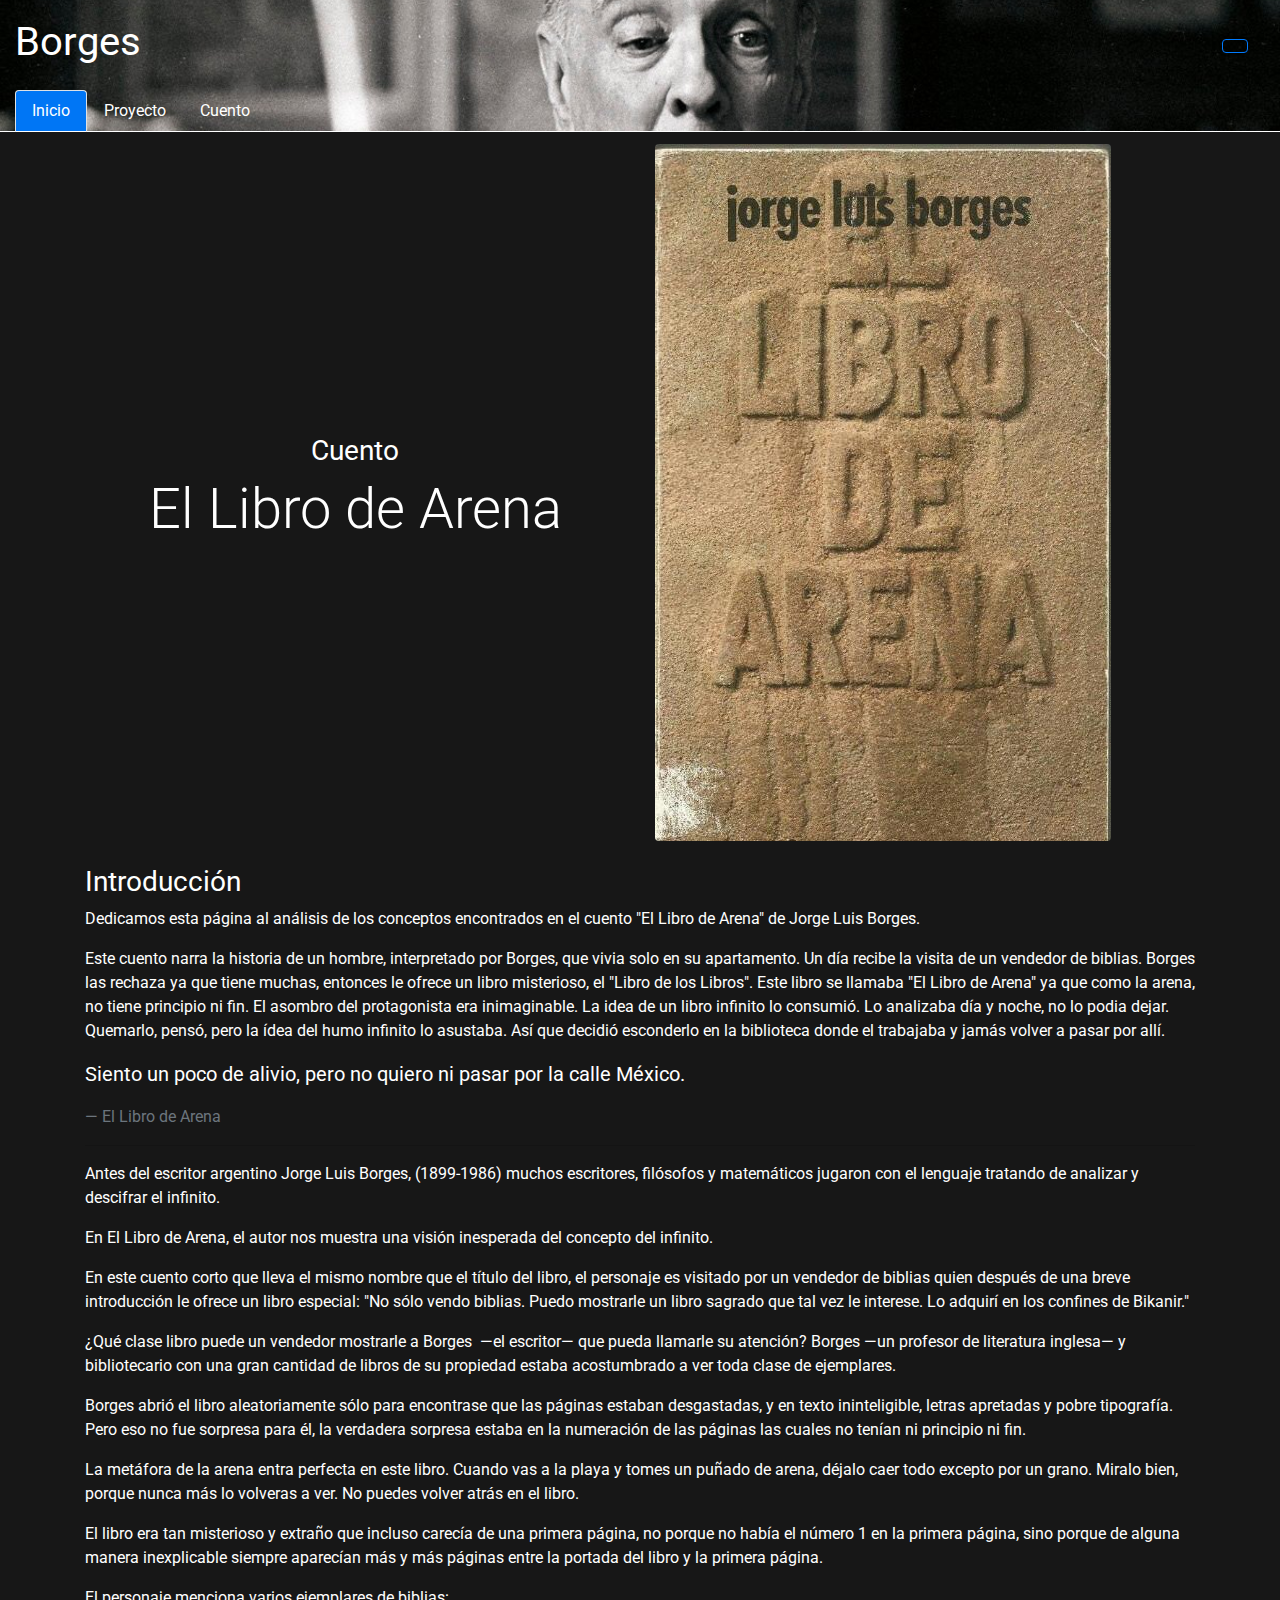
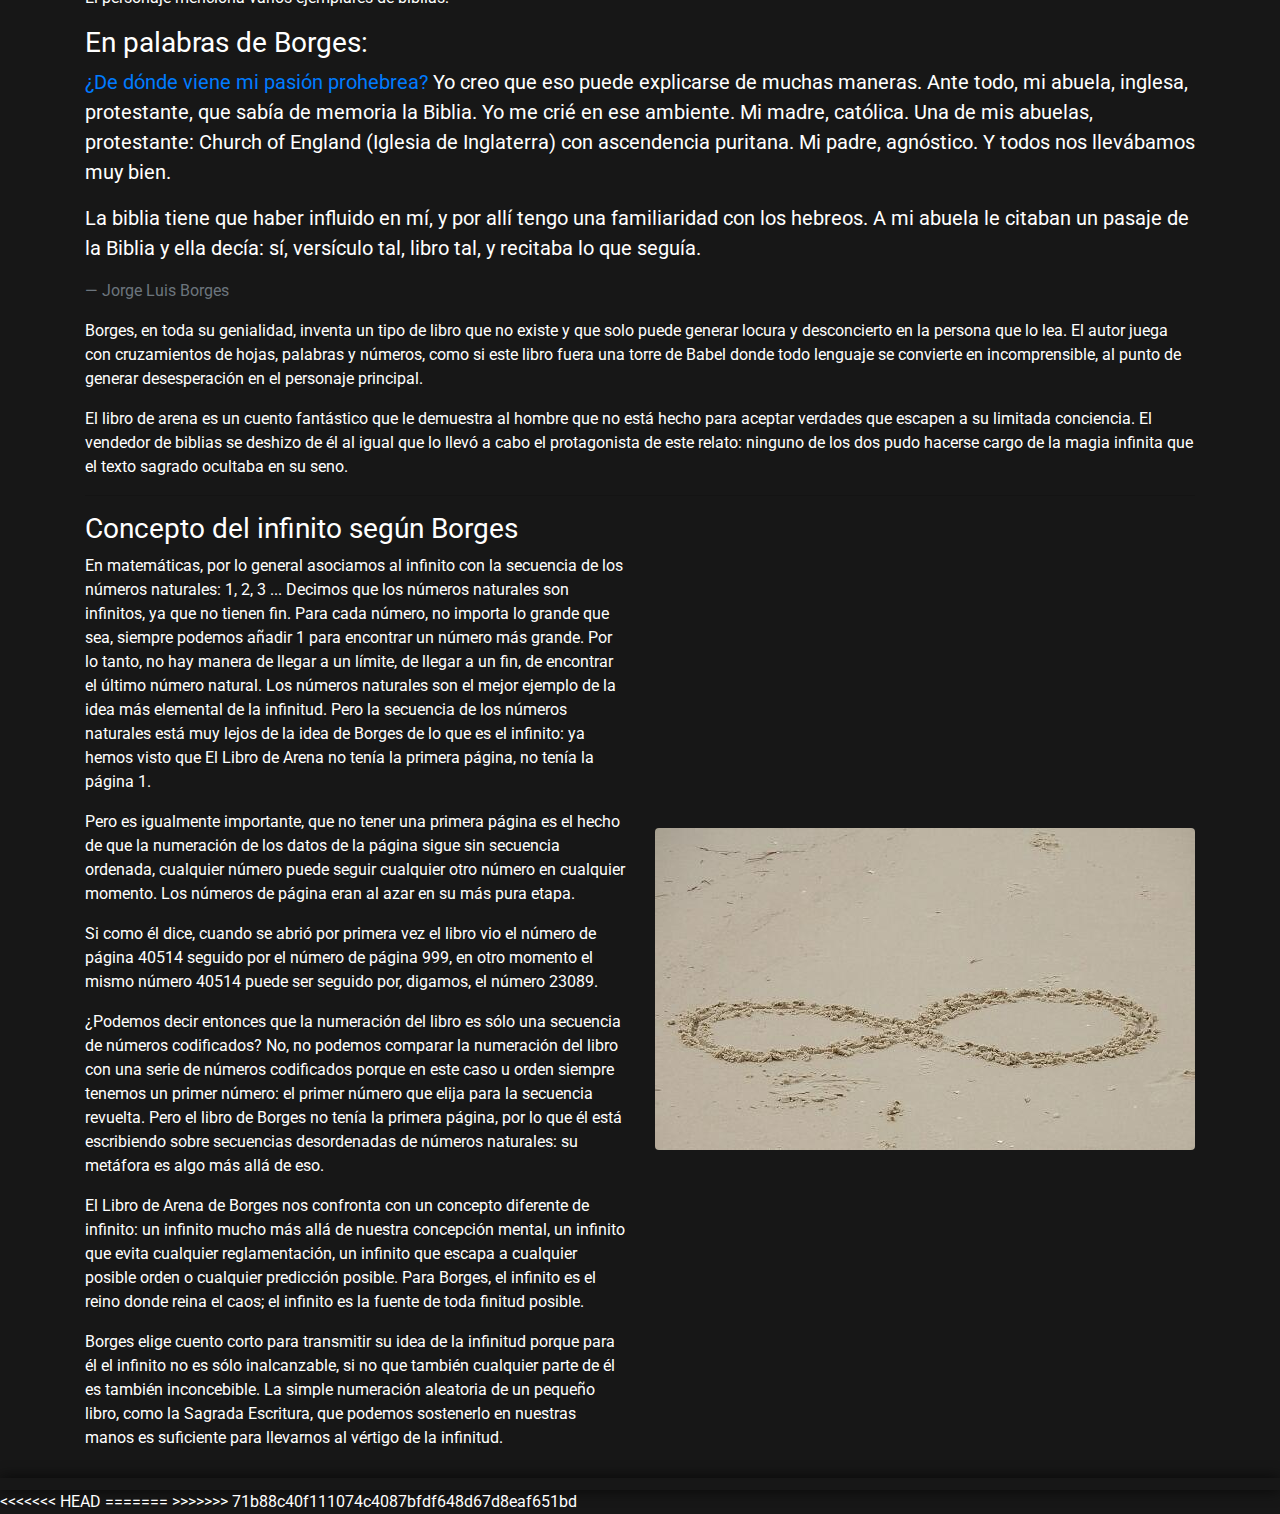
<file: index.html>
<!DOCTYPE html>
<html lang="en">

<head>
    <meta charset="UTF-8">
    <meta name="viewport" content="width=device-width, initial-scale=1.0">
    <meta http-equiv="X-UA-Compatible" content="ie=edge">
    <meta name="description" content="Fermin Cirella website" />
    <meta property="og:title" content="Borges - Literatura" />
    <meta property="og:description" content="Fermin Cirella website" />
    <meta property="og:image" content="https://fermin.ga/literatura/logo.jpg" />
    <link rel="shortcut icon" href="../favicon.ico" type="image/x-icon" />
    <link rel="stylesheet" href="https://stackpath.bootstrapcdn.com/bootstrap/4.1.1/css/bootstrap.min.css">
    <link href="https://fonts.googleapis.com/css?family=Roboto:300,400" rel="stylesheet">
    <link href="style.css?v=1.2" rel="stylesheet">
    <title>Borges - Literatura</title>
    <style>
        .dark {
            background: #171717;
            color: white;
        }

        .light {
            background: white;
            color: #171717;
        }
    </style>
</head>

<body class="content dark">
    <style>
    </style>
    <header class="container-fluid borges">
        <div class="d-flex">
            <div>
                <h1>Borges</h1>
            </div>
            <!--
            <div class="ml-auto row">
                <button type="button" onclick="mode()" class="btn btn-dark btn-sm">OSCURO</button>
            </div>-->

            <div class="ml-auto row">
                <a class="btn" href="#disqus_thread"></a>
            </div>
        </div>
        <div id="navbar">
            <ul class="nav nav-tabs" id="myTab" role="tablist">
                <li class="nav-item">
                    <a class="nav-link active" id="home-tab" data-toggle="tab" href="#home" role="tab" aria-controls="home" aria-selected="true">Inicio</a>
                </li>
                <li class="nav-item">
                    <a class="nav-link" id="profile-tab" data-toggle="tab" href="#profile" role="tab" aria-controls="profile" aria-selected="false">Proyecto</a>
                </li>
                <li class="nav-item">
                    <a class="nav-link" id="contact-tab" data-toggle="tab" href="#contact" role="tab" aria-controls="contact" aria-selected="false">Cuento</a>
                </li>
            </ul>
        </div>

    </header>

    <div class="tab-content" id="myTabContent">
        <div class="tab-pane fade show active" id="home" role="tabpanel" aria-labelledby="home-tab">
            <div class="content dark">
                <div class="container dark">
                    <div class="row">
                        <div class="col-sm">
                            <h3 style="text-align: center">Cuento
                                <br>
                            </h3>
                            <h2 style="text-align: center" class="display-4">El Libro de Arena
                                <br>
                            </h2>
                        </div>
                        <div class="col-sm">
                            <img src="1.jpeg" class="img-fluid rounded">
                        </div>
                    </div>
                    <article>
                        <br>
                        <h3>Introducción</h3>
                        <p>Dedicamos esta página al análisis de los conceptos encontrados en el cuento "El Libro de Arena" de
                            Jorge Luis Borges.</p>
                        <p>Este cuento narra la historia de un hombre, interpretado por Borges, que vivia solo en su apartamento.
                            Un día recibe la visita de un vendedor de biblias. Borges las rechaza ya que tiene muchas, entonces
                            le ofrece un libro misterioso, el "Libro de los Libros". Este libro se llamaba "El Libro de Arena"
                            ya que como la arena, no tiene principio ni fin. El asombro del protagonista era inimaginable.
                            La idea de un libro infinito lo consumió. Lo analizaba día y noche, no lo podia dejar. Quemarlo,
                            pensó, pero la ídea del humo infinito lo asustaba. Así que decidió esconderlo en la biblioteca
                            donde el trabajaba y jamás volver a pasar por allí.
                        </p>
                        <blockquote class="blockquote">
                            <p>Siento un poco de alivio, pero no quiero ni pasar por la calle México.</p>
                            <footer class="blockquote-footer">El Libro de Arena</footer>
                        </blockquote>


                    </article>
                    <hr class="dark">
                    <article>
                        <p>Antes del escritor argentino Jorge Luis Borges, (1899-1986) muchos escritores, filósofos y matemáticos
                            jugaron con el lenguaje tratando de analizar y descifrar el infinito.</p>
                        <p>En El Libro de Arena, el autor nos muestra una visión inesperada del concepto del infinito.</p>
                        <p>En este cuento corto que lleva el mismo nombre que el título del libro, el personaje es visitado
                            por un vendedor de biblias quien después de una breve introducción le ofrece un libro especial:
                            "No sólo vendo biblias. Puedo mostrarle un libro sagrado que tal vez le interese. Lo adquirí
                            en los confines de Bikanir."
                        </p>
                        <p>¿Qué clase libro puede un vendedor mostrarle a Borges  —el escritor— que pueda llamarle su atención?
                            Borges —un profesor de literatura inglesa— y bibliotecario con una gran cantidad de libros de
                            su propiedad estaba acostumbrado a ver toda clase de ejemplares.</p>
                        <p>Borges abrió el libro aleatoriamente sólo para encontrase que las páginas estaban desgastadas, y
                            en texto ininteligible, letras apretadas y pobre tipografía. Pero eso no fue sorpresa para él,
                            la verdadera sorpresa estaba en la numeración de las páginas las cuales no tenían ni principio
                            ni fin.</p>
                        <p>La metáfora de la arena entra perfecta en este libro. Cuando vas a la playa y tomes un puñado de
                            arena, déjalo caer todo excepto por un grano. Miralo bien, porque nunca más lo volveras a ver.
                            No puedes volver atrás en el libro.</p>
                        <p>El libro era tan misterioso y extraño que incluso carecía de una primera página, no porque no había
                            el número 1 en la primera página, sino porque de alguna manera inexplicable siempre aparecían
                            más y más páginas entre la portada del libro y la primera página.</p>
                        <p>El personaje menciona varios ejemplares de biblias:</p>
                        <h3>En palabras de Borges:</h3>
                        <blockquote class="blockquote">
                            <p style="text-align: left">
                                <a href="#/" role="button" class="popovers" data-toggle="popover" title="" data-content="<a href='http1://www.lanueva.com/nota/2004-6-26-9-0-0-borges-la-biblia-y-los-militares' target='_blank' title='Diario La Nueva'>Diario La Nueva</a>"
                                    data-original-title="Fuente">¿De dónde viene mi pasión prohebrea?</a>
                                Yo creo que eso puede explicarse de muchas maneras. Ante todo, mi abuela, inglesa, protestante, que sabía de memoria la Biblia.
                                Yo me crié en ese ambiente. Mi madre, católica. Una de mis abuelas, protestante: Church of
                                England (Iglesia de Inglaterra) con ascendencia puritana. Mi padre, agnóstico. Y todos nos
                                llevábamos muy bien.
                            </p>
                            <p>La biblia tiene que haber influido en mí, y por allí tengo una familiaridad con los hebreos.
                                A mi abuela le citaban un pasaje de la Biblia y ella decía: sí, versículo tal, libro tal,
                                y recitaba lo que seguía.</p>
                            <footer class="blockquote-footer">Jorge Luis Borges</footer>
                        </blockquote>
                        <p>Borges, en toda su genialidad, inventa un tipo de libro que no existe y que solo puede generar locura
                            y desconcierto en la persona que lo lea. El autor juega con cruzamientos de hojas, palabras y
                            números, como si este libro fuera una torre de Babel donde todo lenguaje se convierte en incomprensible,
                            al punto de generar desesperación en el personaje principal.</p>
                        <p>El libro de arena es un cuento fantástico que le demuestra al hombre que no está hecho para aceptar
                            verdades que escapen a su limitada conciencia. El vendedor de biblias se deshizo de él al igual
                            que lo llevó a cabo el protagonista de este relato: ninguno de los dos pudo hacerse cargo de
                            la magia infinita que el texto sagrado ocultaba en su seno.</p>
                    </article>
                    <hr class="dark">
                    <article>
                        <div class="row">
                            <div class="col-sm">
                                <h3 style="text-align: left;">Concepto del infinito según Borges</h3>
                                <p>En matemáticas, por lo general asociamos al infinito con la secuencia de los números naturales:
                                    1, 2, 3 ... Decimos que los números naturales son infinitos, ya que no tienen fin. Para
                                    cada número, no importa lo grande que sea, siempre podemos añadir 1 para encontrar un
                                    número más grande. Por lo tanto, no hay manera de llegar a un límite, de llegar a un
                                    fin, de encontrar el último número natural. Los números naturales son el mejor ejemplo
                                    de la idea más elemental de la infinitud. Pero la secuencia de los números naturales
                                    está muy lejos de la idea de Borges de lo que es el infinito: ya hemos visto que El Libro
                                    de Arena no tenía la primera página, no tenía la página 1.
                                </p>
                                <p> Pero es igualmente importante, que no tener una primera página es el hecho de que la numeración
                                    de los datos de la página sigue sin secuencia ordenada, cualquier número puede seguir
                                    cualquier otro número en cualquier momento. Los números de página eran al azar en su
                                    más pura etapa.</p>
                                <p>Si como él dice, cuando se abrió por primera vez el libro vio el número de página 40514 seguido
                                    por el número de página 999, en otro momento el mismo número 40514 puede ser seguido
                                    por, digamos, el número 23089.</p>
                                <p>¿Podemos decir entonces que la numeración del libro es sólo una secuencia de números codificados?
                                    No, no podemos comparar la numeración del libro con una serie de números codificados
                                    porque en este caso u orden siempre tenemos un primer número: el primer número que elija
                                    para la secuencia revuelta. Pero el libro de Borges no tenía la primera página, por lo
                                    que él está escribiendo sobre secuencias desordenadas de números naturales: su metáfora
                                    es algo más allá de eso. </p>
                                <p>El Libro de Arena de Borges nos confronta con un concepto diferente de infinito: un infinito
                                    mucho más allá de nuestra concepción mental, un infinito que evita cualquier reglamentación,
                                    un infinito que escapa a cualquier posible orden o cualquier predicción posible. Para
                                    Borges, el infinito es el reino donde reina el caos; el infinito es la fuente de toda
                                    finitud posible.
                                </p>
                                <p>Borges elige cuento corto para transmitir su idea de la infinitud porque para él el infinito
                                    no es sólo inalcanzable, si no que también cualquier parte de él es también inconcebible.
                                    La simple numeración aleatoria de un pequeño libro, como la Sagrada Escritura, que podemos
                                    sostenerlo en nuestras manos es suficiente para llevarnos al vértigo de la infinitud.</p>
                            </div>
                            <div class="col-sm">
                                <center>
                                    <img src="2.jpeg" class="img-fluid rounded">
                                </center>
                            </div>
                        </div>
                    </article>
                    <!--http://menteocupada.com/articulo-el-curioso-infinito-de-jorge_luis-borges.htm-->
                    <article class="dark">
                        <h3></h3>
                    </article>
                </div>
            </div>
        </div>
        <div class="tab-pane fade" id="profile" role="tabpanel" aria-labelledby="profile-tab">
            <div class="container content">
                <h3>Proyecto: cambiar algo</h3>
                <ul>
                    <h4>Planificación</h4>
                    <li>
                        <b>¿Qué hacer?</b>: Un proyecto donde analicemos el cuento</li>
                    <li>
                        <b>¿Para qué?</b>: Para promover las ideas de Borges y sus pensamientos</li>
                    <li>
                        <b>¿A quiénes?</b>: A personas interesadas a leer</li>
                    <li>
                        <b>¿Con quién?</b>: -</li>
                    <li>
                        <b>¿Dónde?</b>: En nuestra página web</li>
                    <li>
                        <b>¿Cuándo?</b>: -</li>
                    <li>
                        <b>¿Cómo?</b>: Investigación realizada y plasmada en nuestra web</li>
                    <li>
                        <b>Evaluación</b>
                    </li>
                </ul>
                <ul>
                    <h4>Presentación</h4>
                    <li>
                        <b>Diagnóstico, ¿qué hacer?, analizar la realidad</b>
                        <br>Existe una distancia entre el autor y el lector. Queremos acortar esa distancia aportando distintas
                        interpretaciones de este cuento.
                        <br>Actualmente, el método de escritura de Borges les resulta poco interesante y complejo para las mentes
                        jóvenes. Queremos cambiar esto demostrando que es lo que esconde esa mágica escritura de este autor,
                        y asi no se tenga una sola mirada de este tipo de historias que pueden resultar aburridas.
                    </li>
                    <li>
                        <b>Fundamentos, ¿por qué?</b>
                        <br>Lo hacemos para compartir con las personas las ideas que Borges recitó en el cuento sobre el infinito.</li>
                    <li>
                        <b>Objetivos, metas:</b>
                        <br>Lograr que las ideas de alegoría y los símbolos puedan encontrarse en los cuentos que los presenten.</li>
                    <li>
                        <b>Metodología, ¿cómo?:</b>
                        <br> Lo realizamos en una página web donde plasmamos la Investigación</li>
                    <li>
                        <b>Recursos humanos y materiales, ¿con/a quiénes?:</b>
                        <br>Este proyecto fue realizado por los alumnos de 6° año de la escuela de enseñanza secundaria agrotécnica
                        (EESA) N°4756 de Vedia, Buenos Aires:
                        <br>
                        <b>Fermín Cirella, Enzo Coria, Valentin Tognoli y Juan Manuel Laugero.</b>
                        <br>Utilizamos el internet como medio para comunicar nuestro proyecto realizado por nosotros y con Investigación
                        de distitntas fuentes.
                    </li>
                    <li>
                        <b>Evaluación, estadísticas</b>
                        <br>
                        <small>Comentarios y contador de visitas</small>
                    </li>
                </ul>
            </div>
        </div>
        <div class="tab-pane fade" id="contact" role="tabpanel" aria-labelledby="contact-tab">
            <div class="content">
                <div class="container">
                    <div class="embed-responsive embed-responsive-16by9">
                        <iframe class="embed-responsive-item" width="560" height="315" src="https://www.youtube.com/embed/9nwYVgqAMDw?rel=0" frameborder="0"
                            allow="autoplay; encrypted-media" allowfullscreen></iframe>
                    </div>
                    <br>
                    <p>Jorge Luis Borges ...thy rope of sands... George Herbert (1593-1623)</p>

                    <p>La l&iacute;nea consta de un n&uacute;mero infinito de puntos; el plano, de un n&uacute;mero infinito
                        de l&iacute;neas; el volumen, de un n&uacute;mero infinito de planos; el hipervolumen, de un n&uacute;mero
                        infinito de vol&uacute;menes... No, decididamente no es &eacute;ste, more geom&eacute;trico, el mejor
                        modo de iniciar mi relato. Afirmar que es ver&iacute;dico es ahora una convenci&oacute;n de todo
                        relato fant&aacute;stico; el m&iacute;o, sin embargo, es ver&iacute;dico.</p>

                    <p>Yo vivo solo, en un cuarto piso de la calle Belgrano. Har&aacute; unos meses, al atardecer, o&iacute;
                        un golpe en la puerta. Abr&iacute; y entr&oacute; un desconocido. Era un hombre alto, de rasgos desdibujados.
                        Acaso mi miop&iacute;a los vio as&iacute;. Todo su aspecto era de pobreza decente. Estaba de gris
                        y tra&iacute;a una valija gris en la mano. En seguida sent&iacute; que era extranjero. Al principio
                        lo cre&iacute; viejo; luego advert&iacute; que me hab&iacute;a enga&ntilde;ado su escaso pelo rubio,
                        casi blanco, a la manera escandinava. En el curso de nuestra conversaci&oacute;n, que no durar&iacute;a
                        una hora, supe que proced&iacute;a de las Orcadas.
                    </p>

                    <p>Le se&ntilde;al&eacute; una silla. El hombre tard&oacute; un rato en hablar. Exhalaba melancol&iacute;a,
                        como yo ahora.</p>

                    <p>- Vendo biblias - me dijo.</p>

                    <p>No sin pedanter&iacute;a le contest&eacute;:</p>

                    <p>- En esta casa hay algunas biblias inglesas, incluso la primera, la de John Wiclif. Tengo asimismo la
                        de Cipriano de Valera, la de Lutero, que literariamente es la peor, y un ejemplar latino de la Vulgata.
                        Como usted ve, no son precisamente biblias lo que me falta.</p>

                    <p>Al cabo de un silencio me contest&oacute;:</p>

                    <p>- No s&oacute;lo vendo biblias. Puedo mostrarle un libro sagrado que tal vez le interese. Lo adquir&iacute;
                        en los confines de Bikanir.</p>

                    <p>Abri&oacute; la valija y lo dej&oacute; sobre la mesa. Era un volumen en octavo, encuadernado en tela.
                        Sin duda hab&iacute;a pasado por muchas manos. Lo examin&eacute;; su inusitado peso me sorprendi&oacute;.
                        En el lomo dec&iacute;a Holy Writ y abajo Bombay.</p>

                    <p>- Ser&aacute; del siglo diecinueve - observ&eacute;.</p>

                    <p>- No s&eacute;. No lo he sabido nunca - fue la respuesta.</p>

                    <p>Lo abr&iacute; al azar. Los caracteres me eran extra&ntilde;os. Las p&aacute;ginas, que me parecieron
                        gastadas y de pobre tipograf&iacute;a, estaban impresas a dos columnas a la manera de una biblia.
                        El texto era apretado y estaba ordenado en vers&iacute;culos. En el &aacute;ngulo superior de las
                        p&aacute;ginas hab&iacute;a cifras ar&aacute;bigas. Me llam&oacute; la atenci&oacute;n que la p&aacute;gina
                        par llevara el n&uacute;mero (digamos) 40.514 y la impar, la siguiente, 999. La volv&iacute;; el
                        dorso estaba numerado con ocho cifras. Llevaba una peque&ntilde;a ilustraci&oacute;n, como es de
                        uso en los diccionarios: un ancla dibujada a la pluma, como por la torpe mano de un ni&ntilde;o.</p>

                    <p>Fue entonces que el desconocido me dijo:</p>

                    <p>- M&iacute;rela bien. Ya no la ver&aacute; nunca m&aacute;s.</p>

                    <p>Hab&iacute;a una amenaza en la afirmaci&oacute;n, pero no en la voz.</p>

                    <p>Me fij&eacute; en el lugar y cerr&eacute; el volumen. Inmediatamente lo abr&iacute;. En vano busqu&eacute;
                        la figura del ancla, hoja tras hoja. Para ocultar mi desconcierto, le dije:</p>

                    <p>- Se trata de una versi&oacute;n de la Escritura en alguna lengua indost&aacute;nica, &iquest;no es verdad?</p>

                    <p>- No - me replic&oacute;.</p>

                    <p>Luego baj&oacute; la voz como para confiarme un secreto:</p>

                    <p>- Lo adquir&iacute; en un pueblo de la llanura, a cambio de una rupias y de la Biblia. Su poseedor no
                        sab&iacute;a leer. Sospecho que en el Libro de los Libros vio un amuleto. Era de la casta m&aacute;s
                        baja; la gente no pod&iacute;a pisar su sombra, sin contaminaci&oacute;n. Me dijo que su libro se
                        llamaba el Libro de Arena, porque ni el libro ni la arena tienen ni principio ni fin.</p>

                    <p>Me pidi&oacute; que buscara la primera hoja.</p>

                    <p>Apoy&eacute; la mano izquierda sobre la portada y abr&iacute; con el dedo pulgar casi pegado al &iacute;ndice.
                        Todo fue in&uacute;til: siempre se interpon&iacute;an varias hojas entre la portada y la mano. Era
                        como si brotaran del libro.</p>

                    <p>- Ahora busque el final.</p>

                    <p>Tambi&eacute;n fracas&eacute;; apenas logr&eacute; balbucear con una voz que no era la m&iacute;a:</p>

                    <p>- Esto no puede ser.</p>

                    <p>Siempre en voz baja el vendedor de biblias me dijo:</p>

                    <p>- No puede ser, pero es. El n&uacute;mero de p&aacute;ginas de este libro es exactamente infinito. Ninguna
                        es la primera; ninguna la &uacute;ltima. No s&eacute; por qu&eacute; est&aacute;n numeradas de ese
                        modo arbitrario. Acaso para dar a entender que los t&eacute;rminos de una serie infinita admiten
                        cualquier n&uacute;mero.</p>

                    <p>Despu&eacute;s, como si pensara en voz alta:</p>

                    <p>- Si el espacio es infinito estamos en cualquier punto del espacio. Si el tiempo es infinito estamos
                        en cualquier punto del tiempo.</p>

                    <p>Sus consideraciones me irritaron. Le pregunt&eacute;:</p>

                    <p>- &iquest;Usted es religioso, sin duda?</p>

                    <p>- S&iacute;, soy presbiteriano. Mi conciencia est&aacute; clara. Estoy seguro de no haber estafado al
                        nativo cuando le di la Palabra del Se&ntilde;or a trueque de su libro diab&oacute;lico.</p>

                    <p>Le asegur&eacute; que nada ten&iacute;a que reprocharse, y le pregunt&eacute; si estaba de paso por estas
                        tierras. Me respondi&oacute; que dentro de unos d&iacute;as pensaba regresar a su patria. Fue entonces
                        cuando supe que era escoc&eacute;s, de las islas Orcadas. Le dije que a Escocia yo la quer&iacute;a
                        personalmente por el amor de Stevenson y de Hume.</p>

                    <p>- Y de Robbie Burns - corrigi&oacute;.</p>

                    <p>Mientras habl&aacute;bamos yo segu&iacute;a explorando el libro infinito. Con falsa indiferencia le pregunt&eacute;:</p>

                    <p>- &iquest;Usted se propone ofrecer este curioso esp&eacute;cimen al Museo Brit&aacute;nico?</p>

                    <p>- No. Se lo ofrezco a usted - me replic&oacute;, y fij&oacute; una suma elevada.</p>

                    <p>Le respond&iacute;, con toda verdad, que esa suma era inaccesible para m&iacute; y me qued&eacute; pensando.
                        Al cabo de unos pocos minutos hab&iacute;a urdido mi plan.</p>

                    <p>- Le propongo un canje - le dije -. Usted obtuvo este volumen por unas rupias y por la Escritura Sagrada;
                        yo le ofrezco el monto de mi jubilaci&oacute;n, que acabo de cobrar, y la Biblia de Wiclif en letra
                        g&oacute;tica. La hered&eacute; de mis padres.</p>

                    <p>- A black letter Wiclif - murmur&oacute;.</p>

                    <p>Fui a mi dormitorio y le traje el dinero y el libro. Volvi&oacute; las hojas y estudi&oacute; la car&aacute;tula
                        con fervor de bibli&oacute;filo.</p>

                    <p>- Trato hecho - me dijo.</p>

                    <p>Me asombr&oacute; que no regateara. S&oacute;lo despu&eacute;s comprender&iacute;a que hab&iacute;a entrado
                        en mi casa con la decisi&oacute;n de vender el libro. No cont&oacute; los billetes, y los guard&oacute;.</p>

                    <p>Hablamos de la India, de las Orcadas y de los jarls noruegos que las rigieron. Era de noche cuando el
                        hombre se fue. No he vuelto a verlo ni s&eacute; su nombre.</p>

                    <p>Pens&eacute; guardar el Libro de Arena en el hueco que hab&iacute;a dejado el Wiclif, pero opt&eacute;
                        al fin por esconderlo detr&aacute;s de unos vol&uacute;menes descabalados de Las Mil y Una Noches.</p>

                    <p>Me acost&eacute; y no dorm&iacute;. A las tres o cuatro de la ma&ntilde;ana prend&iacute; la luz. Busqu&eacute;
                        el libro imposible, y volv&iacute; las hojas. En una de ellas vi grabada una m&aacute;scara. El &aacute;ngulo
                        llevaba una cifra, ya no s&eacute; cual, elevada a la novena potencia.</p>

                    <p>No mostr&eacute; a nadie mi tesoro. A la dicha de poseerlo se agreg&oacute; el temor de que lo robaran,
                        y despu&eacute;s el recelo de que no fuera verdaderamente infinito. Esas dos inquietudes agravaron
                        mi ya vieja misantrop&iacute;a. Me quedaban unos amigos; dej&eacute; de verlos. Prisionero del Libro,
                        casi no me asomaba a la calle. Examin&eacute; con una lupa el gastado lomo y las tapas, y rechac&eacute;
                        la posibilidad de alg&uacute;n artificio. Comprob&eacute; que las peque&ntilde;as ilustraciones distaban
                        dos mil p&aacute;ginas una de otra. Las fui anotando en una libreta alfab&eacute;tica, que no tard&eacute;
                        en llenar. Nunca se repitieron. De noche, en los escasos intervalos que me conced&iacute;a el insomnio,
                        so&ntilde;aba con el libro.</p>

                    <p>Declinaba el verano, y comprend&iacute; que el libro era monstruoso. De nada me sirvi&oacute; considerar
                        que no menos monstruoso era yo, que lo percib&iacute;a con ojos y lo palpaba con diez dedos con u&ntilde;as.
                        Sent&iacute; que era un objeto de pesadilla, una cosa obscena que infamaba y corromp&iacute;a la
                        realidad.
                    </p>

                    <p>Pens&eacute; en el fuego, pero tem&iacute; que la combusti&oacute;n de un libro infinito fuera parejamente
                        infinita y sofocara de humo al planeta.</p>

                    <p>Record&eacute; haber le&iacute;do que el mejor lugar para ocultar una hoja es un bosque. Antes de jubilarme
                        trabajaba en la Biblioteca Nacional, que guarda novecientos mil libros; s&eacute; que a mano derecha
                        del vest&iacute;bulo una escalera curva se hunde en el s&oacute;tano, donde est&aacute;n los peri&oacute;dicos
                        y los mapas. Aprovech&eacute; un descuido de los empleados para perder el Libro de Arena en uno de
                        los h&uacute;medos anaqueles. Trat&eacute; de no fijarme a qu&eacute; altura ni a qu&eacute; distancia
                        de la puerta.</p>

                    <p>Siento un poco de alivio, pero no quiero ni pasar por la calle M&eacute;xico.</p>
                </div>
            </div>
        </div>
    </div>
    <script src="https://code.jquery.com/jquery-3.3.1.slim.min.js" integrity="sha384-q8i/X+965DzO0rT7abK41JStQIAqVgRVzpbzo5smXKp4YfRvH+8abtTE1Pi6jizo"
        crossorigin="anonymous"></script>
    <script src="https://cdnjs.cloudflare.com/ajax/libs/popper.js/1.14.3/umd/popper.min.js" integrity="sha384-ZMP7rVo3mIykV+2+9J3UJ46jBk0WLaUAdn689aCwoqbBJiSnjAK/l8WvCWPIPm49"
        crossorigin="anonymous"></script>
    <script src="https://stackpath.bootstrapcdn.com/bootstrap/4.1.1/js/bootstrap.min.js" integrity="sha384-smHYKdLADwkXOn1EmN1qk/HfnUcbVRZyYmZ4qpPea6sjB/pTJ0euyQp0Mk8ck+5T"
        crossorigin="anonymous"></script>
    <script>
        $(document).ready(function () {
            $("[data-toggle=popover]")
                .popover({
                    html: true
                })
        });
    </script>
    <script>
        var light = "CLARO";
        var dark = "OSCURO";
        var isDark = false;

        function mode() {
            $(".container").toggleClass("light dark");
            $(".content").toggleClass("light dark");
            $("hr").toggleClass("dark light");
            $(".btn").toggleClass("btn-dark btn-light");
            $("#disqus_thread").toggleClass("light dark");
            isDark = !isDark;
            if (isDark === true) {
                $(".btn").text(light);
            } else if (isDark === false) {
                $(".btn").text(dark);
            }
        }
    </script>

    <script src="//www.powr.io/powr.js?external-type=html"></script>
    <div class="powr-hit-counter" id="4415ea43_1530124996"></div>

    <div id="disqus_wrapper">
        <div id="disqus_thread" class="container dark"></div>
    </div>
    <script>
        /**
         *  RECOMMENDED CONFIGURATION VARIABLES: EDIT AND UNCOMMENT THE SECTION BELOW TO INSERT DYNAMIC VALUES FROM YOUR PLATFORM OR CMS.
         *  LEARN WHY DEFINING THESE VARIABLES IS IMPORTANT: https://disqus.com/admin/universalcode/#configuration-variables*/
        /*
        var disqus_config = function () {
        this.page.url = PAGE_URL;  // Replace PAGE_URL with your page's canonical URL variable
        this.page.identifier = PAGE_IDENTIFIER; // Replace PAGE_IDENTIFIER with your page's unique identifier variable
        };
        */
        (function () { // DON'T EDIT BELOW THIS LINE
            var d = document,
                s = d.createElement('script');
            s.src = 'https://fermin-ga.disqus.com/embed.js';
            s.setAttribute('data-timestamp', +new Date());
            (d.head || d.body).appendChild(s);
        })();
    </script>
    <noscript>Please enable JavaScript to view the
        <a href="https://disqus.com/?ref_noscript">comments powered by Disqus.</a>
    </noscript>
    <script id="dsq-count-scr" src="//fermin-ga.disqus.com/count.js" async></script>
</body>

<<<<<<< HEAD
</html>
=======
</html>
>>>>>>> 71b88c40f111074c4087bfdf648d67d8eaf651bd
</file>
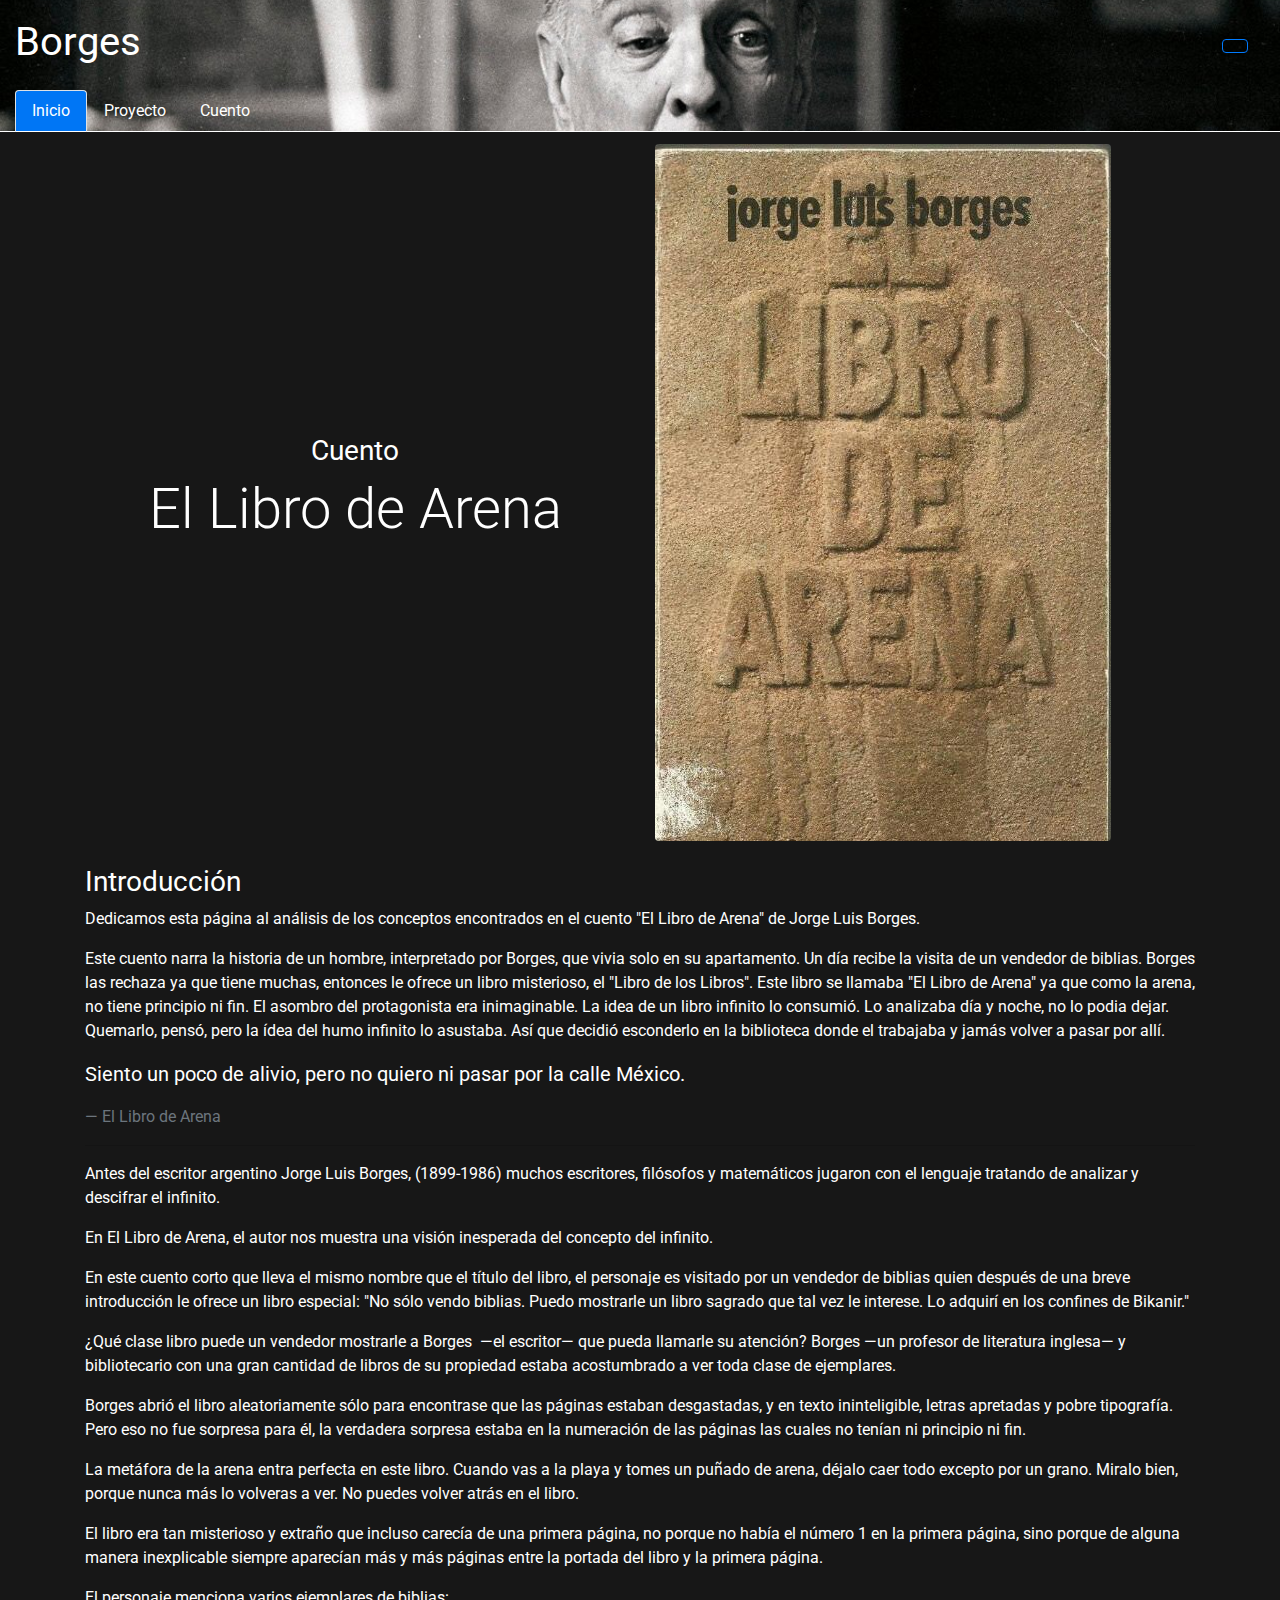
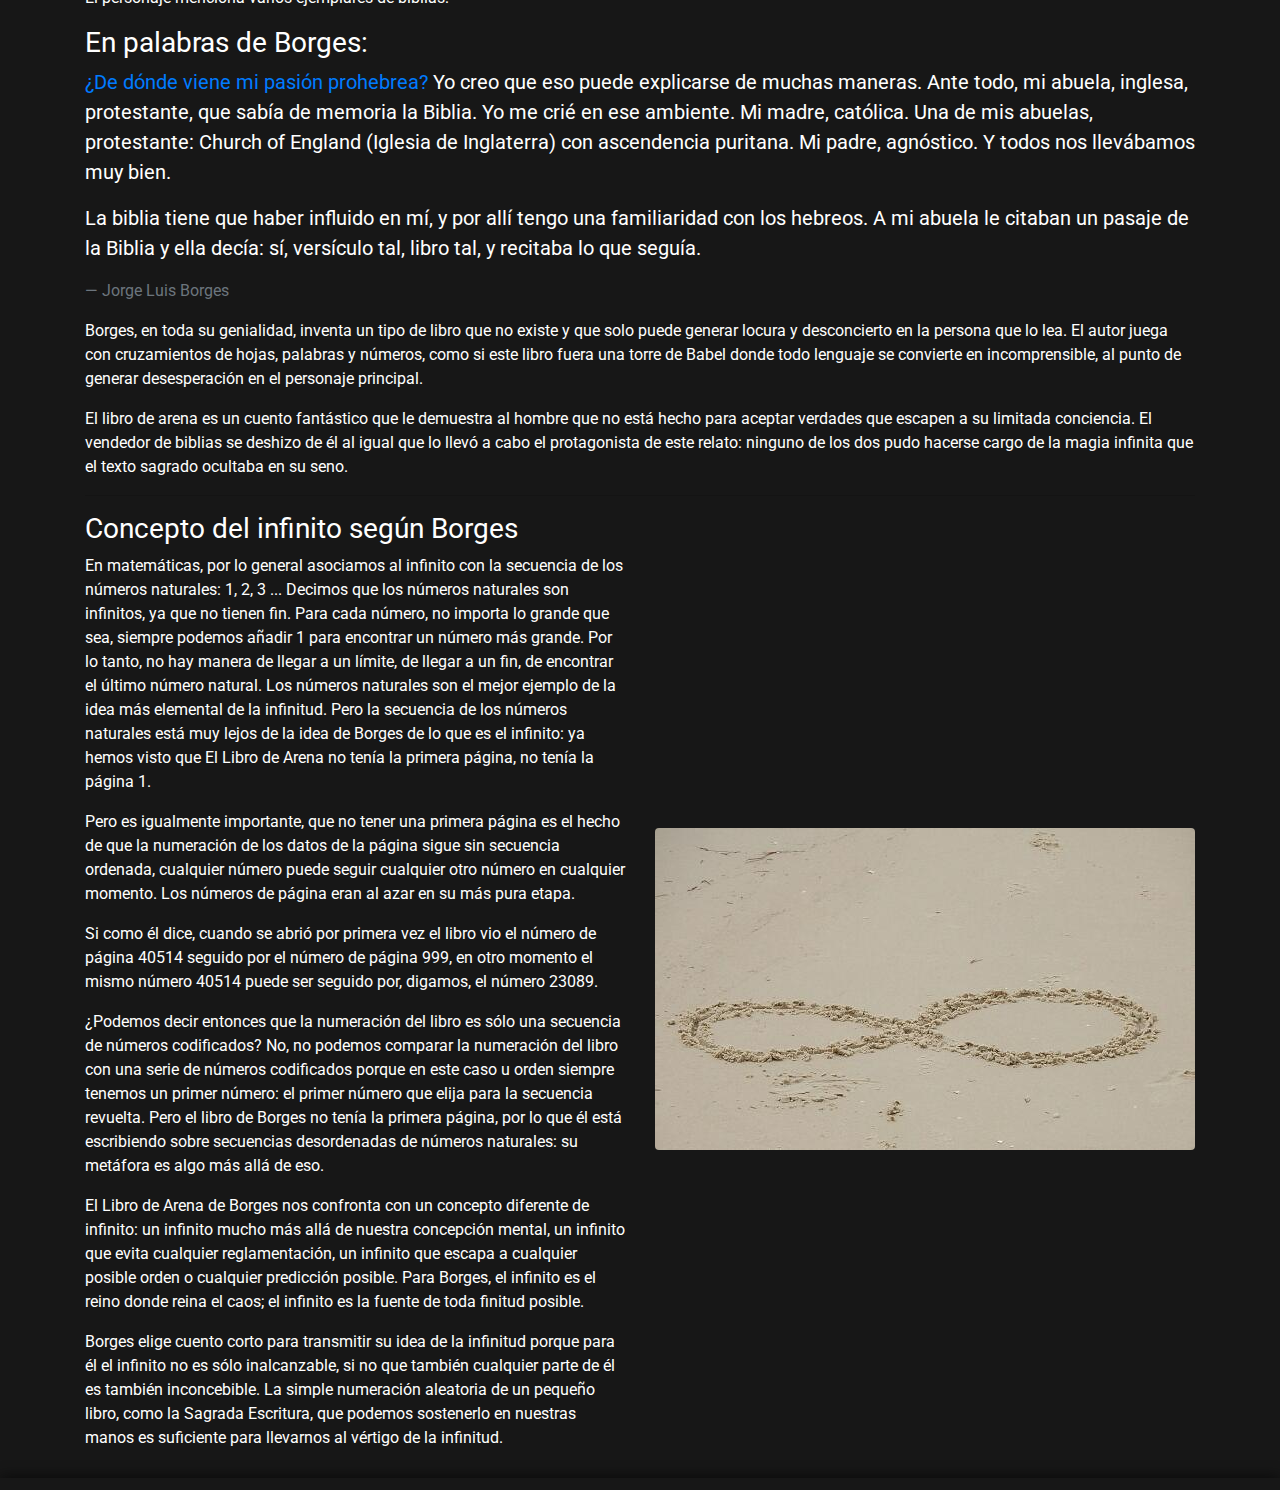
<file: htdocs/literatura/index.html>
<!DOCTYPE html>
<html lang="en">

<head>
    <meta charset="UTF-8">
    <meta name="viewport" content="width=device-width, initial-scale=1.0">
    <meta http-equiv="X-UA-Compatible" content="ie=edge">
    <meta name="description" content="Fermin Cirella website" />
    <meta property="og:title" content="Borges - Literatura" />
    <meta property="og:description" content="Fermin Cirella website" />
    <meta property="og:image" content="https://fermin.ga/literatura/logo.jpg" />
    <link rel="shortcut icon" href="../favicon.ico" type="image/x-icon" />
    <link rel="stylesheet" href="https://stackpath.bootstrapcdn.com/bootstrap/4.1.1/css/bootstrap.min.css">
    <link href="https://fonts.googleapis.com/css?family=Roboto:300,400" rel="stylesheet">
    <link href="style.css?v=1.2" rel="stylesheet">
    <title>Borges - Literatura</title>
    <style>
        .dark {
            background: #171717;
            color: white;
        }

        .light {
            background: white;
            color: #171717;
        }
    </style>
</head>

<body class="content dark">
    <style>
    </style>
    <header class="container-fluid borges">
        <div class="d-flex">
            <div>
                <h1>Borges</h1>
            </div>
            <!--
            <div class="ml-auto row">
                <button type="button" onclick="mode()" class="btn btn-dark btn-sm">OSCURO</button>
            </div>-->

            <div class="ml-auto row">
                <a class="btn" href="#disqus_thread"></a>
            </div>
        </div>
        <div id="navbar">
            <ul class="nav nav-tabs" id="myTab" role="tablist">
                <li class="nav-item">
                    <a class="nav-link active" id="home-tab" data-toggle="tab" href="#home" role="tab" aria-controls="home" aria-selected="true">Inicio</a>
                </li>
                <li class="nav-item">
                    <a class="nav-link" id="profile-tab" data-toggle="tab" href="#profile" role="tab" aria-controls="profile" aria-selected="false">Proyecto</a>
                </li>
                <li class="nav-item">
                    <a class="nav-link" id="contact-tab" data-toggle="tab" href="#contact" role="tab" aria-controls="contact" aria-selected="false">Cuento</a>
                </li>
            </ul>
        </div>

    </header>

    <div class="tab-content" id="myTabContent">
        <div class="tab-pane fade show active" id="home" role="tabpanel" aria-labelledby="home-tab">
            <div class="content dark">
                <div class="container dark">
                    <div class="row">
                        <div class="col-sm">
                            <h3 style="text-align: center">Cuento
                                <br>
                            </h3>
                            <h2 style="text-align: center" class="display-4">El Libro de Arena
                                <br>
                            </h2>
                        </div>
                        <div class="col-sm">
                            <img src="1.jpeg" class="img-fluid rounded">
                        </div>
                    </div>
                    <article>
                        <br>
                        <h3>Introducción</h3>
                        <p>Dedicamos esta página al análisis de los conceptos encontrados en el cuento "El Libro de Arena" de
                            Jorge Luis Borges.</p>
                        <p>Este cuento narra la historia de un hombre, interpretado por Borges, que vivia solo en su apartamento.
                            Un día recibe la visita de un vendedor de biblias. Borges las rechaza ya que tiene muchas, entonces
                            le ofrece un libro misterioso, el "Libro de los Libros". Este libro se llamaba "El Libro de Arena"
                            ya que como la arena, no tiene principio ni fin. El asombro del protagonista era inimaginable.
                            La idea de un libro infinito lo consumió. Lo analizaba día y noche, no lo podia dejar. Quemarlo,
                            pensó, pero la ídea del humo infinito lo asustaba. Así que decidió esconderlo en la biblioteca
                            donde el trabajaba y jamás volver a pasar por allí.
                        </p>
                        <blockquote class="blockquote">
                            <p>Siento un poco de alivio, pero no quiero ni pasar por la calle México.</p>
                            <footer class="blockquote-footer">El Libro de Arena</footer>
                        </blockquote>


                    </article>
                    <hr class="dark">
                    <article>
                        <p>Antes del escritor argentino Jorge Luis Borges, (1899-1986) muchos escritores, filósofos y matemáticos
                            jugaron con el lenguaje tratando de analizar y descifrar el infinito.</p>
                        <p>En El Libro de Arena, el autor nos muestra una visión inesperada del concepto del infinito.</p>
                        <p>En este cuento corto que lleva el mismo nombre que el título del libro, el personaje es visitado
                            por un vendedor de biblias quien después de una breve introducción le ofrece un libro especial:
                            "No sólo vendo biblias. Puedo mostrarle un libro sagrado que tal vez le interese. Lo adquirí
                            en los confines de Bikanir."
                        </p>
                        <p>¿Qué clase libro puede un vendedor mostrarle a Borges  —el escritor— que pueda llamarle su atención?
                            Borges —un profesor de literatura inglesa— y bibliotecario con una gran cantidad de libros de
                            su propiedad estaba acostumbrado a ver toda clase de ejemplares.</p>
                        <p>Borges abrió el libro aleatoriamente sólo para encontrase que las páginas estaban desgastadas, y
                            en texto ininteligible, letras apretadas y pobre tipografía. Pero eso no fue sorpresa para él,
                            la verdadera sorpresa estaba en la numeración de las páginas las cuales no tenían ni principio
                            ni fin.</p>
                        <p>La metáfora de la arena entra perfecta en este libro. Cuando vas a la playa y tomes un puñado de
                            arena, déjalo caer todo excepto por un grano. Miralo bien, porque nunca más lo volveras a ver.
                            No puedes volver atrás en el libro.</p>
                        <p>El libro era tan misterioso y extraño que incluso carecía de una primera página, no porque no había
                            el número 1 en la primera página, sino porque de alguna manera inexplicable siempre aparecían
                            más y más páginas entre la portada del libro y la primera página.</p>
                        <p>El personaje menciona varios ejemplares de biblias:</p>
                        <h3>En palabras de Borges:</h3>
                        <blockquote class="blockquote">
                            <p style="text-align: left">
                                <a href="#/" role="button" class="popovers" data-toggle="popover" title="" data-content="<a href='http1://www.lanueva.com/nota/2004-6-26-9-0-0-borges-la-biblia-y-los-militares' target='_blank' title='Diario La Nueva'>Diario La Nueva</a>"
                                    data-original-title="Fuente">¿De dónde viene mi pasión prohebrea?</a>
                                Yo creo que eso puede explicarse de muchas maneras. Ante todo, mi abuela, inglesa, protestante, que sabía de memoria la Biblia.
                                Yo me crié en ese ambiente. Mi madre, católica. Una de mis abuelas, protestante: Church of
                                England (Iglesia de Inglaterra) con ascendencia puritana. Mi padre, agnóstico. Y todos nos
                                llevábamos muy bien.
                            </p>
                            <p>La biblia tiene que haber influido en mí, y por allí tengo una familiaridad con los hebreos.
                                A mi abuela le citaban un pasaje de la Biblia y ella decía: sí, versículo tal, libro tal,
                                y recitaba lo que seguía.</p>
                            <footer class="blockquote-footer">Jorge Luis Borges</footer>
                        </blockquote>
                        <p>Borges, en toda su genialidad, inventa un tipo de libro que no existe y que solo puede generar locura
                            y desconcierto en la persona que lo lea. El autor juega con cruzamientos de hojas, palabras y
                            números, como si este libro fuera una torre de Babel donde todo lenguaje se convierte en incomprensible,
                            al punto de generar desesperación en el personaje principal.</p>
                        <p>El libro de arena es un cuento fantástico que le demuestra al hombre que no está hecho para aceptar
                            verdades que escapen a su limitada conciencia. El vendedor de biblias se deshizo de él al igual
                            que lo llevó a cabo el protagonista de este relato: ninguno de los dos pudo hacerse cargo de
                            la magia infinita que el texto sagrado ocultaba en su seno.</p>
                    </article>
                    <hr class="dark">
                    <article>
                        <div class="row">
                            <div class="col-sm">
                                <h3 style="text-align: left;">Concepto del infinito según Borges</h3>
                                <p>En matemáticas, por lo general asociamos al infinito con la secuencia de los números naturales:
                                    1, 2, 3 ... Decimos que los números naturales son infinitos, ya que no tienen fin. Para
                                    cada número, no importa lo grande que sea, siempre podemos añadir 1 para encontrar un
                                    número más grande. Por lo tanto, no hay manera de llegar a un límite, de llegar a un
                                    fin, de encontrar el último número natural. Los números naturales son el mejor ejemplo
                                    de la idea más elemental de la infinitud. Pero la secuencia de los números naturales
                                    está muy lejos de la idea de Borges de lo que es el infinito: ya hemos visto que El Libro
                                    de Arena no tenía la primera página, no tenía la página 1.
                                </p>
                                <p> Pero es igualmente importante, que no tener una primera página es el hecho de que la numeración
                                    de los datos de la página sigue sin secuencia ordenada, cualquier número puede seguir
                                    cualquier otro número en cualquier momento. Los números de página eran al azar en su
                                    más pura etapa.</p>
                                <p>Si como él dice, cuando se abrió por primera vez el libro vio el número de página 40514 seguido
                                    por el número de página 999, en otro momento el mismo número 40514 puede ser seguido
                                    por, digamos, el número 23089.</p>
                                <p>¿Podemos decir entonces que la numeración del libro es sólo una secuencia de números codificados?
                                    No, no podemos comparar la numeración del libro con una serie de números codificados
                                    porque en este caso u orden siempre tenemos un primer número: el primer número que elija
                                    para la secuencia revuelta. Pero el libro de Borges no tenía la primera página, por lo
                                    que él está escribiendo sobre secuencias desordenadas de números naturales: su metáfora
                                    es algo más allá de eso. </p>
                                <p>El Libro de Arena de Borges nos confronta con un concepto diferente de infinito: un infinito
                                    mucho más allá de nuestra concepción mental, un infinito que evita cualquier reglamentación,
                                    un infinito que escapa a cualquier posible orden o cualquier predicción posible. Para
                                    Borges, el infinito es el reino donde reina el caos; el infinito es la fuente de toda
                                    finitud posible.
                                </p>
                                <p>Borges elige cuento corto para transmitir su idea de la infinitud porque para él el infinito
                                    no es sólo inalcanzable, si no que también cualquier parte de él es también inconcebible.
                                    La simple numeración aleatoria de un pequeño libro, como la Sagrada Escritura, que podemos
                                    sostenerlo en nuestras manos es suficiente para llevarnos al vértigo de la infinitud.</p>
                            </div>
                            <div class="col-sm">
                                <center>
                                    <img src="2.jpeg" class="img-fluid rounded">
                                </center>
                            </div>
                        </div>
                    </article>
                    <!--http://menteocupada.com/articulo-el-curioso-infinito-de-jorge_luis-borges.htm-->
                    <article class="dark">
                        <h3></h3>
                    </article>
                </div>
            </div>
        </div>
        <div class="tab-pane fade" id="profile" role="tabpanel" aria-labelledby="profile-tab">
            <div class="container content">
                <h3>Proyecto: cambiar algo</h3>
                <ul>
                    <h4>Planificación</h4>
                    <li>
                        <b>¿Qué hacer?</b>: Un proyecto donde analicemos el cuento</li>
                    <li>
                        <b>¿Para qué?</b>: Para promover las ideas de Borges y sus pensamientos</li>
                    <li>
                        <b>¿A quiénes?</b>: A personas interesadas a leer</li>
                    <li>
                        <b>¿Con quién?</b>: -</li>
                    <li>
                        <b>¿Dónde?</b>: En nuestra página web</li>
                    <li>
                        <b>¿Cuándo?</b>: -</li>
                    <li>
                        <b>¿Cómo?</b>: Investigación realizada y plasmada en nuestra web</li>
                    <li>
                        <b>Evaluación</b>
                    </li>
                </ul>
                <ul>
                    <h4>Presentación</h4>
                    <li>
                        <b>Diagnóstico, ¿qué hacer?, analizar la realidad</b>
                        <br>Existe una distancia entre el autor y el lector. Queremos acortar esa distancia aportando distintas
                        interpretaciones de este cuento.
                        <br>Actualmente, el método de escritura de Borges les resulta poco interesante y complejo para las mentes
                        jóvenes. Queremos cambiar esto demostrando que es lo que esconde esa mágica escritura de este autor,
                        y asi no se tenga una sola mirada de este tipo de historias que pueden resultar aburridas.
                    </li>
                    <li>
                        <b>Fundamentos, ¿por qué?</b>
                        <br>Lo hacemos para compartir con las personas las ideas que Borges recitó en el cuento sobre el infinito.</li>
                    <li>
                        <b>Objetivos, metas:</b>
                        <br>Lograr que las ideas de alegoría y los símbolos puedan encontrarse en los cuentos que los presenten.</li>
                    <li>
                        <b>Metodología, ¿cómo?:</b>
                        <br> Lo realizamos en una página web donde plasmamos la Investigación</li>
                    <li>
                        <b>Recursos humanos y materiales, ¿con/a quiénes?:</b>
                        <br>Este proyecto fue realizado por los alumnos de 6° año de la escuela de enseñanza secundaria agrotécnica
                        (EESA) N°4756 de Vedia, Buenos Aires:
                        <br>
                        <b>Fermín Cirella, Enzo Coria, Valentin Tognoli y Juan Manuel Laugero.</b>
                        <br>Utilizamos el internet como medio para comunicar nuestro proyecto realizado por nosotros y con Investigación
                        de distitntas fuentes.
                    </li>
                    <li>
                        <b>Evaluación, estadísticas</b>
                        <br>
                        <small>Comentarios y contador de visitas</small>
                    </li>
                </ul>
            </div>
        </div>
        <div class="tab-pane fade" id="contact" role="tabpanel" aria-labelledby="contact-tab">
            <div class="content">
                <div class="container">
                    <div class="embed-responsive embed-responsive-16by9">
                        <iframe class="embed-responsive-item" width="560" height="315" src="https://www.youtube.com/embed/9nwYVgqAMDw?rel=0" frameborder="0"
                            allow="autoplay; encrypted-media" allowfullscreen></iframe>
                    </div>
                    <br>
                    <p>Jorge Luis Borges ...thy rope of sands... George Herbert (1593-1623)</p>

                    <p>La l&iacute;nea consta de un n&uacute;mero infinito de puntos; el plano, de un n&uacute;mero infinito
                        de l&iacute;neas; el volumen, de un n&uacute;mero infinito de planos; el hipervolumen, de un n&uacute;mero
                        infinito de vol&uacute;menes... No, decididamente no es &eacute;ste, more geom&eacute;trico, el mejor
                        modo de iniciar mi relato. Afirmar que es ver&iacute;dico es ahora una convenci&oacute;n de todo
                        relato fant&aacute;stico; el m&iacute;o, sin embargo, es ver&iacute;dico.</p>

                    <p>Yo vivo solo, en un cuarto piso de la calle Belgrano. Har&aacute; unos meses, al atardecer, o&iacute;
                        un golpe en la puerta. Abr&iacute; y entr&oacute; un desconocido. Era un hombre alto, de rasgos desdibujados.
                        Acaso mi miop&iacute;a los vio as&iacute;. Todo su aspecto era de pobreza decente. Estaba de gris
                        y tra&iacute;a una valija gris en la mano. En seguida sent&iacute; que era extranjero. Al principio
                        lo cre&iacute; viejo; luego advert&iacute; que me hab&iacute;a enga&ntilde;ado su escaso pelo rubio,
                        casi blanco, a la manera escandinava. En el curso de nuestra conversaci&oacute;n, que no durar&iacute;a
                        una hora, supe que proced&iacute;a de las Orcadas.
                    </p>

                    <p>Le se&ntilde;al&eacute; una silla. El hombre tard&oacute; un rato en hablar. Exhalaba melancol&iacute;a,
                        como yo ahora.</p>

                    <p>- Vendo biblias - me dijo.</p>

                    <p>No sin pedanter&iacute;a le contest&eacute;:</p>

                    <p>- En esta casa hay algunas biblias inglesas, incluso la primera, la de John Wiclif. Tengo asimismo la
                        de Cipriano de Valera, la de Lutero, que literariamente es la peor, y un ejemplar latino de la Vulgata.
                        Como usted ve, no son precisamente biblias lo que me falta.</p>

                    <p>Al cabo de un silencio me contest&oacute;:</p>

                    <p>- No s&oacute;lo vendo biblias. Puedo mostrarle un libro sagrado que tal vez le interese. Lo adquir&iacute;
                        en los confines de Bikanir.</p>

                    <p>Abri&oacute; la valija y lo dej&oacute; sobre la mesa. Era un volumen en octavo, encuadernado en tela.
                        Sin duda hab&iacute;a pasado por muchas manos. Lo examin&eacute;; su inusitado peso me sorprendi&oacute;.
                        En el lomo dec&iacute;a Holy Writ y abajo Bombay.</p>

                    <p>- Ser&aacute; del siglo diecinueve - observ&eacute;.</p>

                    <p>- No s&eacute;. No lo he sabido nunca - fue la respuesta.</p>

                    <p>Lo abr&iacute; al azar. Los caracteres me eran extra&ntilde;os. Las p&aacute;ginas, que me parecieron
                        gastadas y de pobre tipograf&iacute;a, estaban impresas a dos columnas a la manera de una biblia.
                        El texto era apretado y estaba ordenado en vers&iacute;culos. En el &aacute;ngulo superior de las
                        p&aacute;ginas hab&iacute;a cifras ar&aacute;bigas. Me llam&oacute; la atenci&oacute;n que la p&aacute;gina
                        par llevara el n&uacute;mero (digamos) 40.514 y la impar, la siguiente, 999. La volv&iacute;; el
                        dorso estaba numerado con ocho cifras. Llevaba una peque&ntilde;a ilustraci&oacute;n, como es de
                        uso en los diccionarios: un ancla dibujada a la pluma, como por la torpe mano de un ni&ntilde;o.</p>

                    <p>Fue entonces que el desconocido me dijo:</p>

                    <p>- M&iacute;rela bien. Ya no la ver&aacute; nunca m&aacute;s.</p>

                    <p>Hab&iacute;a una amenaza en la afirmaci&oacute;n, pero no en la voz.</p>

                    <p>Me fij&eacute; en el lugar y cerr&eacute; el volumen. Inmediatamente lo abr&iacute;. En vano busqu&eacute;
                        la figura del ancla, hoja tras hoja. Para ocultar mi desconcierto, le dije:</p>

                    <p>- Se trata de una versi&oacute;n de la Escritura en alguna lengua indost&aacute;nica, &iquest;no es verdad?</p>

                    <p>- No - me replic&oacute;.</p>

                    <p>Luego baj&oacute; la voz como para confiarme un secreto:</p>

                    <p>- Lo adquir&iacute; en un pueblo de la llanura, a cambio de una rupias y de la Biblia. Su poseedor no
                        sab&iacute;a leer. Sospecho que en el Libro de los Libros vio un amuleto. Era de la casta m&aacute;s
                        baja; la gente no pod&iacute;a pisar su sombra, sin contaminaci&oacute;n. Me dijo que su libro se
                        llamaba el Libro de Arena, porque ni el libro ni la arena tienen ni principio ni fin.</p>

                    <p>Me pidi&oacute; que buscara la primera hoja.</p>

                    <p>Apoy&eacute; la mano izquierda sobre la portada y abr&iacute; con el dedo pulgar casi pegado al &iacute;ndice.
                        Todo fue in&uacute;til: siempre se interpon&iacute;an varias hojas entre la portada y la mano. Era
                        como si brotaran del libro.</p>

                    <p>- Ahora busque el final.</p>

                    <p>Tambi&eacute;n fracas&eacute;; apenas logr&eacute; balbucear con una voz que no era la m&iacute;a:</p>

                    <p>- Esto no puede ser.</p>

                    <p>Siempre en voz baja el vendedor de biblias me dijo:</p>

                    <p>- No puede ser, pero es. El n&uacute;mero de p&aacute;ginas de este libro es exactamente infinito. Ninguna
                        es la primera; ninguna la &uacute;ltima. No s&eacute; por qu&eacute; est&aacute;n numeradas de ese
                        modo arbitrario. Acaso para dar a entender que los t&eacute;rminos de una serie infinita admiten
                        cualquier n&uacute;mero.</p>

                    <p>Despu&eacute;s, como si pensara en voz alta:</p>

                    <p>- Si el espacio es infinito estamos en cualquier punto del espacio. Si el tiempo es infinito estamos
                        en cualquier punto del tiempo.</p>

                    <p>Sus consideraciones me irritaron. Le pregunt&eacute;:</p>

                    <p>- &iquest;Usted es religioso, sin duda?</p>

                    <p>- S&iacute;, soy presbiteriano. Mi conciencia est&aacute; clara. Estoy seguro de no haber estafado al
                        nativo cuando le di la Palabra del Se&ntilde;or a trueque de su libro diab&oacute;lico.</p>

                    <p>Le asegur&eacute; que nada ten&iacute;a que reprocharse, y le pregunt&eacute; si estaba de paso por estas
                        tierras. Me respondi&oacute; que dentro de unos d&iacute;as pensaba regresar a su patria. Fue entonces
                        cuando supe que era escoc&eacute;s, de las islas Orcadas. Le dije que a Escocia yo la quer&iacute;a
                        personalmente por el amor de Stevenson y de Hume.</p>

                    <p>- Y de Robbie Burns - corrigi&oacute;.</p>

                    <p>Mientras habl&aacute;bamos yo segu&iacute;a explorando el libro infinito. Con falsa indiferencia le pregunt&eacute;:</p>

                    <p>- &iquest;Usted se propone ofrecer este curioso esp&eacute;cimen al Museo Brit&aacute;nico?</p>

                    <p>- No. Se lo ofrezco a usted - me replic&oacute;, y fij&oacute; una suma elevada.</p>

                    <p>Le respond&iacute;, con toda verdad, que esa suma era inaccesible para m&iacute; y me qued&eacute; pensando.
                        Al cabo de unos pocos minutos hab&iacute;a urdido mi plan.</p>

                    <p>- Le propongo un canje - le dije -. Usted obtuvo este volumen por unas rupias y por la Escritura Sagrada;
                        yo le ofrezco el monto de mi jubilaci&oacute;n, que acabo de cobrar, y la Biblia de Wiclif en letra
                        g&oacute;tica. La hered&eacute; de mis padres.</p>

                    <p>- A black letter Wiclif - murmur&oacute;.</p>

                    <p>Fui a mi dormitorio y le traje el dinero y el libro. Volvi&oacute; las hojas y estudi&oacute; la car&aacute;tula
                        con fervor de bibli&oacute;filo.</p>

                    <p>- Trato hecho - me dijo.</p>

                    <p>Me asombr&oacute; que no regateara. S&oacute;lo despu&eacute;s comprender&iacute;a que hab&iacute;a entrado
                        en mi casa con la decisi&oacute;n de vender el libro. No cont&oacute; los billetes, y los guard&oacute;.</p>

                    <p>Hablamos de la India, de las Orcadas y de los jarls noruegos que las rigieron. Era de noche cuando el
                        hombre se fue. No he vuelto a verlo ni s&eacute; su nombre.</p>

                    <p>Pens&eacute; guardar el Libro de Arena en el hueco que hab&iacute;a dejado el Wiclif, pero opt&eacute;
                        al fin por esconderlo detr&aacute;s de unos vol&uacute;menes descabalados de Las Mil y Una Noches.</p>

                    <p>Me acost&eacute; y no dorm&iacute;. A las tres o cuatro de la ma&ntilde;ana prend&iacute; la luz. Busqu&eacute;
                        el libro imposible, y volv&iacute; las hojas. En una de ellas vi grabada una m&aacute;scara. El &aacute;ngulo
                        llevaba una cifra, ya no s&eacute; cual, elevada a la novena potencia.</p>

                    <p>No mostr&eacute; a nadie mi tesoro. A la dicha de poseerlo se agreg&oacute; el temor de que lo robaran,
                        y despu&eacute;s el recelo de que no fuera verdaderamente infinito. Esas dos inquietudes agravaron
                        mi ya vieja misantrop&iacute;a. Me quedaban unos amigos; dej&eacute; de verlos. Prisionero del Libro,
                        casi no me asomaba a la calle. Examin&eacute; con una lupa el gastado lomo y las tapas, y rechac&eacute;
                        la posibilidad de alg&uacute;n artificio. Comprob&eacute; que las peque&ntilde;as ilustraciones distaban
                        dos mil p&aacute;ginas una de otra. Las fui anotando en una libreta alfab&eacute;tica, que no tard&eacute;
                        en llenar. Nunca se repitieron. De noche, en los escasos intervalos que me conced&iacute;a el insomnio,
                        so&ntilde;aba con el libro.</p>

                    <p>Declinaba el verano, y comprend&iacute; que el libro era monstruoso. De nada me sirvi&oacute; considerar
                        que no menos monstruoso era yo, que lo percib&iacute;a con ojos y lo palpaba con diez dedos con u&ntilde;as.
                        Sent&iacute; que era un objeto de pesadilla, una cosa obscena que infamaba y corromp&iacute;a la
                        realidad.
                    </p>

                    <p>Pens&eacute; en el fuego, pero tem&iacute; que la combusti&oacute;n de un libro infinito fuera parejamente
                        infinita y sofocara de humo al planeta.</p>

                    <p>Record&eacute; haber le&iacute;do que el mejor lugar para ocultar una hoja es un bosque. Antes de jubilarme
                        trabajaba en la Biblioteca Nacional, que guarda novecientos mil libros; s&eacute; que a mano derecha
                        del vest&iacute;bulo una escalera curva se hunde en el s&oacute;tano, donde est&aacute;n los peri&oacute;dicos
                        y los mapas. Aprovech&eacute; un descuido de los empleados para perder el Libro de Arena en uno de
                        los h&uacute;medos anaqueles. Trat&eacute; de no fijarme a qu&eacute; altura ni a qu&eacute; distancia
                        de la puerta.</p>

                    <p>Siento un poco de alivio, pero no quiero ni pasar por la calle M&eacute;xico.</p>
                </div>
            </div>
        </div>
    </div>
    <script src="https://code.jquery.com/jquery-3.3.1.slim.min.js" integrity="sha384-q8i/X+965DzO0rT7abK41JStQIAqVgRVzpbzo5smXKp4YfRvH+8abtTE1Pi6jizo"
        crossorigin="anonymous"></script>
    <script src="https://cdnjs.cloudflare.com/ajax/libs/popper.js/1.14.3/umd/popper.min.js" integrity="sha384-ZMP7rVo3mIykV+2+9J3UJ46jBk0WLaUAdn689aCwoqbBJiSnjAK/l8WvCWPIPm49"
        crossorigin="anonymous"></script>
    <script src="https://stackpath.bootstrapcdn.com/bootstrap/4.1.1/js/bootstrap.min.js" integrity="sha384-smHYKdLADwkXOn1EmN1qk/HfnUcbVRZyYmZ4qpPea6sjB/pTJ0euyQp0Mk8ck+5T"
        crossorigin="anonymous"></script>
    <script>
        $(document).ready(function () {
            $("[data-toggle=popover]")
                .popover({
                    html: true
                })
        });
    </script>
    <script>
        var light = "CLARO";
        var dark = "OSCURO";
        var isDark = false;

        function mode() {
            $(".container").toggleClass("light dark");
            $(".content").toggleClass("light dark");
            $("hr").toggleClass("dark light");
            $(".btn").toggleClass("btn-dark btn-light");
            $("#disqus_thread").toggleClass("light dark");
            isDark = !isDark;
            if (isDark === true) {
                $(".btn").text(light);
            } else if (isDark === false) {
                $(".btn").text(dark);
            }
        }
    </script>

    <script src="//www.powr.io/powr.js?external-type=html"></script>
    <div class="powr-hit-counter" id="4415ea43_1530124996"></div>

    <div id="disqus_wrapper">
        <div id="disqus_thread" class="container dark"></div>
    </div>
    <script>
        /**
         *  RECOMMENDED CONFIGURATION VARIABLES: EDIT AND UNCOMMENT THE SECTION BELOW TO INSERT DYNAMIC VALUES FROM YOUR PLATFORM OR CMS.
         *  LEARN WHY DEFINING THESE VARIABLES IS IMPORTANT: https://disqus.com/admin/universalcode/#configuration-variables*/
        /*
        var disqus_config = function () {
        this.page.url = PAGE_URL;  // Replace PAGE_URL with your page's canonical URL variable
        this.page.identifier = PAGE_IDENTIFIER; // Replace PAGE_IDENTIFIER with your page's unique identifier variable
        };
        */
        (function () { // DON'T EDIT BELOW THIS LINE
            var d = document,
                s = d.createElement('script');
            s.src = 'https://fermin-ga.disqus.com/embed.js';
            s.setAttribute('data-timestamp', +new Date());
            (d.head || d.body).appendChild(s);
        })();
    </script>
    <noscript>Please enable JavaScript to view the
        <a href="https://disqus.com/?ref_noscript">comments powered by Disqus.</a>
    </noscript>
    <script id="dsq-count-scr" src="//fermin-ga.disqus.com/count.js" async></script>
</body>

</html>
</file>
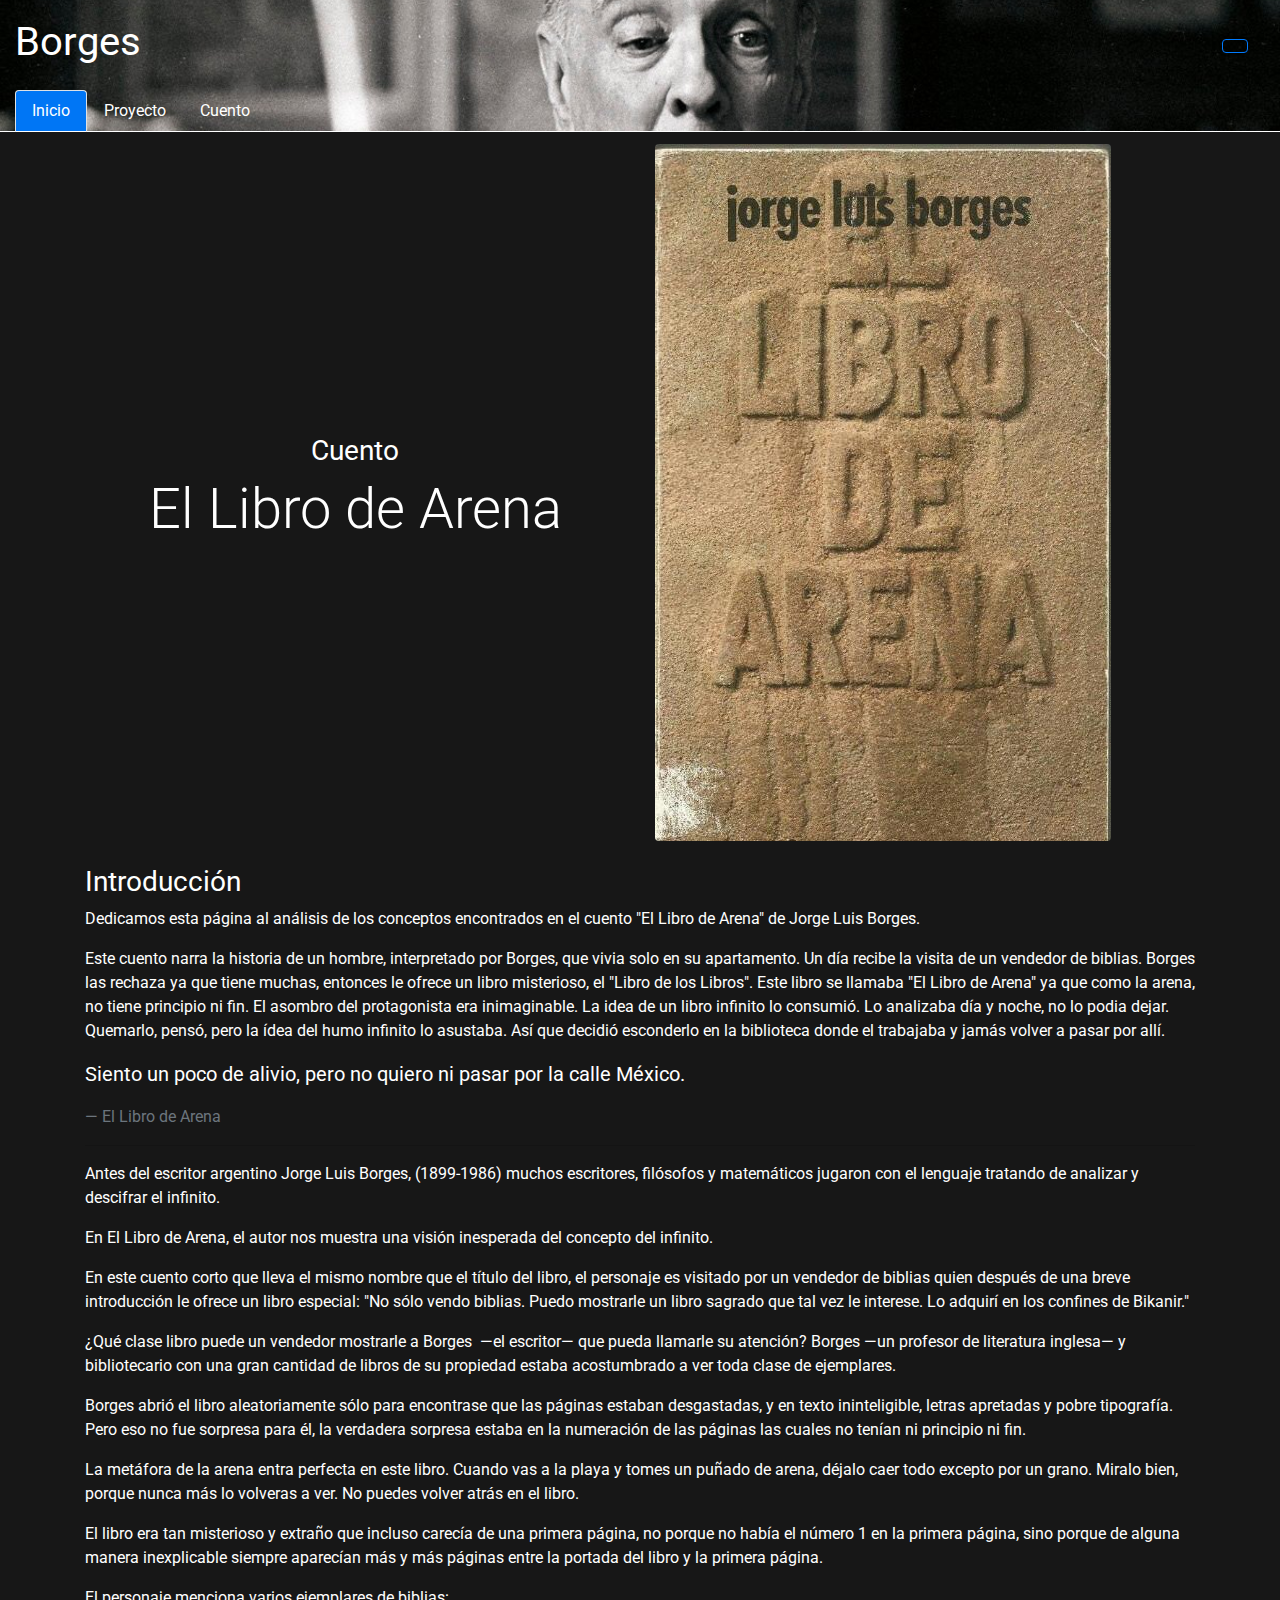
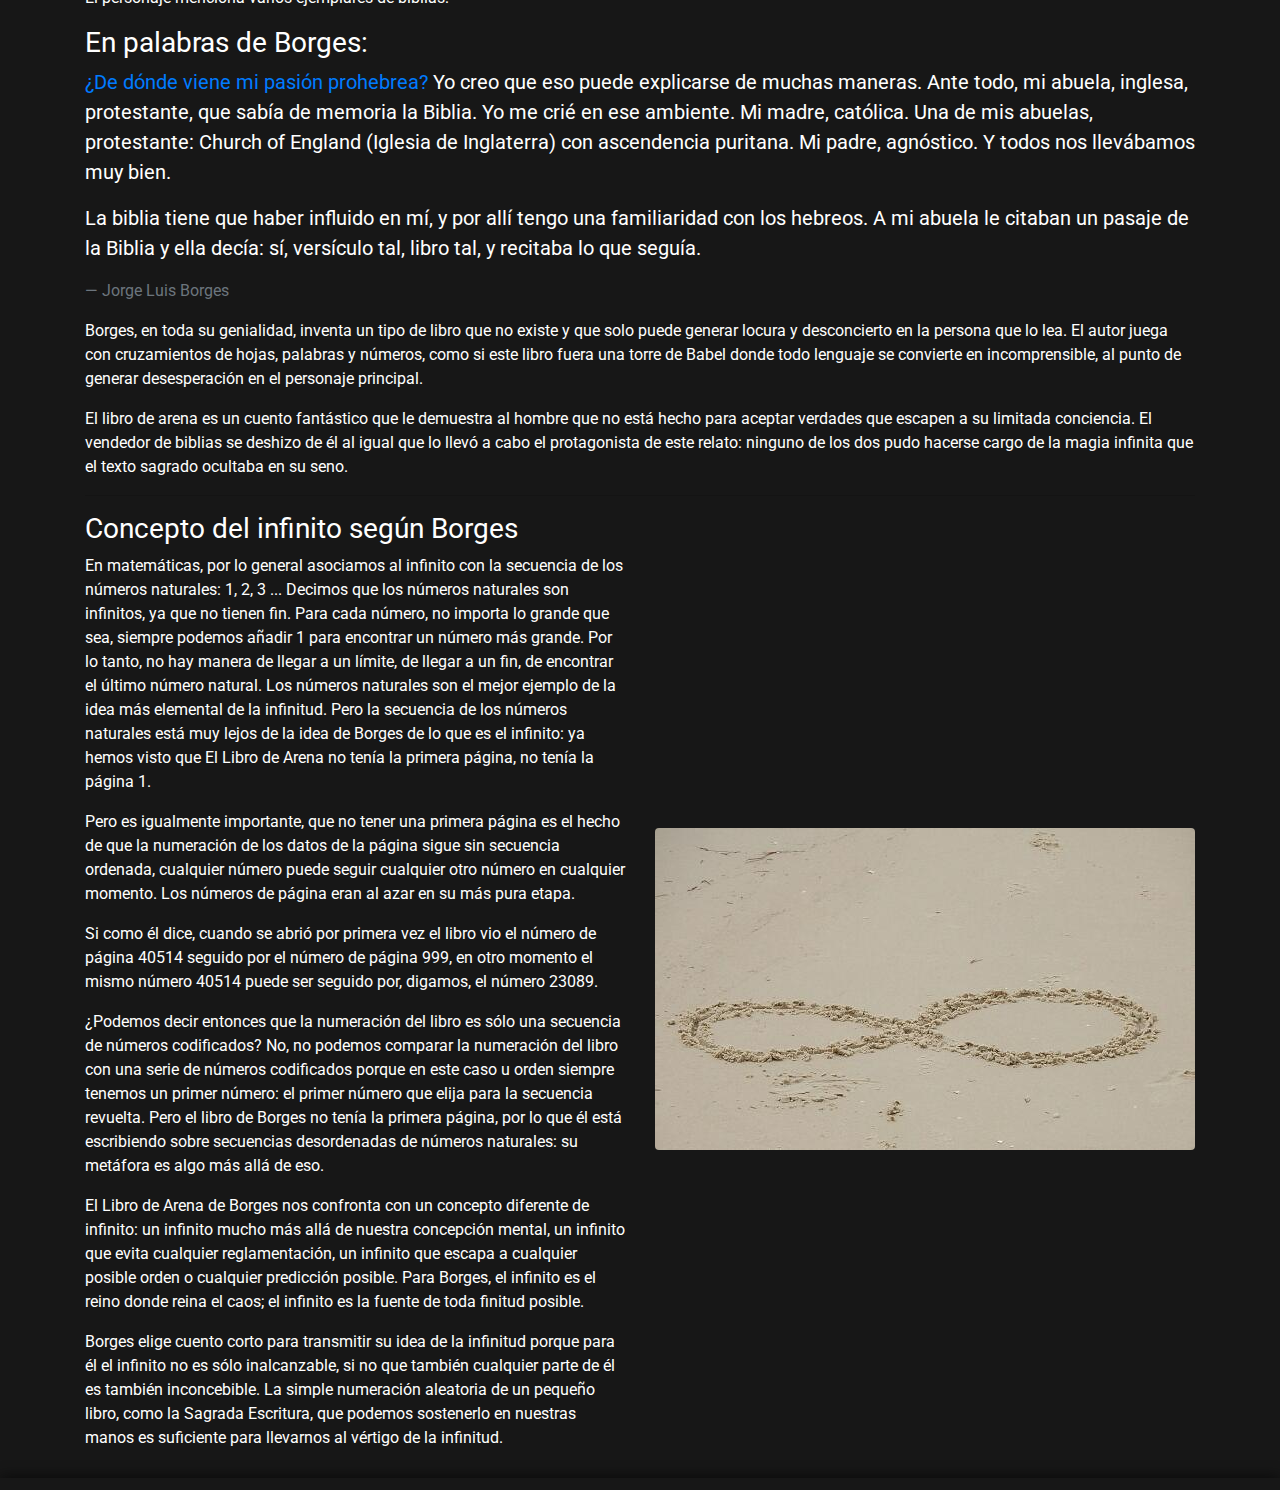
<file: index.min.html>
<!DOCTYPE html><html lang="en"><head><meta charset="UTF-8"><meta name="viewport" content="width=device-width,initial-scale=1"><meta http-equiv="X-UA-Compatible" content="ie=edge"><meta name="description" content="Fermin Cirella website"><meta property="og:title" content="Borges - Literatura"><meta property="og:description" content="Fermin Cirella website"><meta property="og:image" content="https://fermin.ga/literatura/logo.jpg"><link rel="shortcut icon" href="../favicon.ico" type="image/x-icon"><link rel="stylesheet" href="https://stackpath.bootstrapcdn.com/bootstrap/4.1.1/css/bootstrap.min.css"><link href="https://fonts.googleapis.com/css?family=Roboto:300,400" rel="stylesheet"><link href="style.css?v=1.2" rel="stylesheet"><title>Borges - Literatura</title><style>.dark{background:#171717;color:#fff}.light{background:#fff;color:#171717}</style></head><body class="content dark"><style></style><header class="container-fluid borges"><div class="d-flex"><div><h1>Borges</h1></div><!--
            <div class="ml-auto row">
                <button type="button" onclick="mode()" class="btn btn-dark btn-sm">OSCURO</button>
            </div>--><div class="ml-auto row"><a class="btn" href="#disqus_thread"></a></div></div><div id="navbar"><ul class="nav nav-tabs" id="myTab" role="tablist"><li class="nav-item"><a class="nav-link active" id="home-tab" data-toggle="tab" href="#home" role="tab" aria-controls="home" aria-selected="true">Inicio</a></li><li class="nav-item"><a class="nav-link" id="profile-tab" data-toggle="tab" href="#profile" role="tab" aria-controls="profile" aria-selected="false">Proyecto</a></li><li class="nav-item"><a class="nav-link" id="contact-tab" data-toggle="tab" href="#contact" role="tab" aria-controls="contact" aria-selected="false">Cuento</a></li></ul></div></header><div class="tab-content" id="myTabContent"><div class="tab-pane fade show active" id="home" role="tabpanel" aria-labelledby="home-tab"><div class="content dark"><div class="container dark"><div class="row"><div class="col-sm"><h3 style="text-align:center">Cuento<br></h3><h2 style="text-align:center" class="display-4">El Libro de Arena<br></h2></div><div class="col-sm"><img src="1.jpeg" class="img-fluid rounded"></div></div><article><br><h3>Introducción</h3><p>Dedicamos esta página al análisis de los conceptos encontrados en el cuento "El Libro de Arena" de Jorge Luis Borges.</p><p>Este cuento narra la historia de un hombre, interpretado por Borges, que vivia solo en su apartamento. Un día recibe la visita de un vendedor de biblias. Borges las rechaza ya que tiene muchas, entonces le ofrece un libro misterioso, el "Libro de los Libros". Este libro se llamaba "El Libro de Arena" ya que como la arena, no tiene principio ni fin. El asombro del protagonista era inimaginable. La idea de un libro infinito lo consumió. Lo analizaba día y noche, no lo podia dejar. Quemarlo, pensó, pero la ídea del humo infinito lo asustaba. Así que decidió esconderlo en la biblioteca donde el trabajaba y jamás volver a pasar por allí.</p><blockquote class="blockquote"><p>Siento un poco de alivio, pero no quiero ni pasar por la calle México.</p><footer class="blockquote-footer">El Libro de Arena</footer></blockquote></article><hr class="dark"><article><p>Antes del escritor argentino Jorge Luis Borges, (1899-1986) muchos escritores, filósofos y matemáticos jugaron con el lenguaje tratando de analizar y descifrar el infinito.</p><p>En El Libro de Arena, el autor nos muestra una visión inesperada del concepto del infinito.</p><p>En este cuento corto que lleva el mismo nombre que el título del libro, el personaje es visitado por un vendedor de biblias quien después de una breve introducción le ofrece un libro especial: "No sólo vendo biblias. Puedo mostrarle un libro sagrado que tal vez le interese. Lo adquirí en los confines de Bikanir."</p><p>¿Qué clase libro puede un vendedor mostrarle a Borges  —el escritor— que pueda llamarle su atención? Borges —un profesor de literatura inglesa— y bibliotecario con una gran cantidad de libros de su propiedad estaba acostumbrado a ver toda clase de ejemplares.</p><p>Borges abrió el libro aleatoriamente sólo para encontrase que las páginas estaban desgastadas, y en texto ininteligible, letras apretadas y pobre tipografía. Pero eso no fue sorpresa para él, la verdadera sorpresa estaba en la numeración de las páginas las cuales no tenían ni principio ni fin.</p><p>La metáfora de la arena entra perfecta en este libro. Cuando vas a la playa y tomes un puñado de arena, déjalo caer todo excepto por un grano. Miralo bien, porque nunca más lo volveras a ver. No puedes volver atrás en el libro.</p><p>El libro era tan misterioso y extraño que incluso carecía de una primera página, no porque no había el número 1 en la primera página, sino porque de alguna manera inexplicable siempre aparecían más y más páginas entre la portada del libro y la primera página.</p><p>El personaje menciona varios ejemplares de biblias:</p><h3>En palabras de Borges:</h3><blockquote class="blockquote"><p style="text-align:left"><a href="#/" role="button" class="popovers" data-toggle="popover" title="" data-content="<a href='http1://www.lanueva.com/nota/2004-6-26-9-0-0-borges-la-biblia-y-los-militares' target='_blank' title='Diario La Nueva'>Diario La Nueva</a>" data-original-title="Fuente">¿De dónde viene mi pasión prohebrea?</a> Yo creo que eso puede explicarse de muchas maneras. Ante todo, mi abuela, inglesa, protestante, que sabía de memoria la Biblia. Yo me crié en ese ambiente. Mi madre, católica. Una de mis abuelas, protestante: Church of England (Iglesia de Inglaterra) con ascendencia puritana. Mi padre, agnóstico. Y todos nos llevábamos muy bien.</p><p>La biblia tiene que haber influido en mí, y por allí tengo una familiaridad con los hebreos. A mi abuela le citaban un pasaje de la Biblia y ella decía: sí, versículo tal, libro tal, y recitaba lo que seguía.</p><footer class="blockquote-footer">Jorge Luis Borges</footer></blockquote><p>Borges, en toda su genialidad, inventa un tipo de libro que no existe y que solo puede generar locura y desconcierto en la persona que lo lea. El autor juega con cruzamientos de hojas, palabras y números, como si este libro fuera una torre de Babel donde todo lenguaje se convierte en incomprensible, al punto de generar desesperación en el personaje principal.</p><p>El libro de arena es un cuento fantástico que le demuestra al hombre que no está hecho para aceptar verdades que escapen a su limitada conciencia. El vendedor de biblias se deshizo de él al igual que lo llevó a cabo el protagonista de este relato: ninguno de los dos pudo hacerse cargo de la magia infinita que el texto sagrado ocultaba en su seno.</p></article><hr class="dark"><article><div class="row"><div class="col-sm"><h3 style="text-align:left">Concepto del infinito según Borges</h3><p>En matemáticas, por lo general asociamos al infinito con la secuencia de los números naturales: 1, 2, 3 ... Decimos que los números naturales son infinitos, ya que no tienen fin. Para cada número, no importa lo grande que sea, siempre podemos añadir 1 para encontrar un número más grande. Por lo tanto, no hay manera de llegar a un límite, de llegar a un fin, de encontrar el último número natural. Los números naturales son el mejor ejemplo de la idea más elemental de la infinitud. Pero la secuencia de los números naturales está muy lejos de la idea de Borges de lo que es el infinito: ya hemos visto que El Libro de Arena no tenía la primera página, no tenía la página 1.</p><p>Pero es igualmente importante, que no tener una primera página es el hecho de que la numeración de los datos de la página sigue sin secuencia ordenada, cualquier número puede seguir cualquier otro número en cualquier momento. Los números de página eran al azar en su más pura etapa.</p><p>Si como él dice, cuando se abrió por primera vez el libro vio el número de página 40514 seguido por el número de página 999, en otro momento el mismo número 40514 puede ser seguido por, digamos, el número 23089.</p><p>¿Podemos decir entonces que la numeración del libro es sólo una secuencia de números codificados? No, no podemos comparar la numeración del libro con una serie de números codificados porque en este caso u orden siempre tenemos un primer número: el primer número que elija para la secuencia revuelta. Pero el libro de Borges no tenía la primera página, por lo que él está escribiendo sobre secuencias desordenadas de números naturales: su metáfora es algo más allá de eso.</p><p>El Libro de Arena de Borges nos confronta con un concepto diferente de infinito: un infinito mucho más allá de nuestra concepción mental, un infinito que evita cualquier reglamentación, un infinito que escapa a cualquier posible orden o cualquier predicción posible. Para Borges, el infinito es el reino donde reina el caos; el infinito es la fuente de toda finitud posible.</p><p>Borges elige cuento corto para transmitir su idea de la infinitud porque para él el infinito no es sólo inalcanzable, si no que también cualquier parte de él es también inconcebible. La simple numeración aleatoria de un pequeño libro, como la Sagrada Escritura, que podemos sostenerlo en nuestras manos es suficiente para llevarnos al vértigo de la infinitud.</p></div><div class="col-sm"><center><img src="2.jpeg" class="img-fluid rounded"></center></div></div></article><!--http://menteocupada.com/articulo-el-curioso-infinito-de-jorge_luis-borges.htm--><article class="dark"><h3></h3></article></div></div></div><div class="tab-pane fade" id="profile" role="tabpanel" aria-labelledby="profile-tab"><div class="container content"><h3>Proyecto: cambiar algo</h3><ul><h4>Planificación</h4><li><b>¿Qué hacer?</b>: Un proyecto donde analicemos el cuento</li><li><b>¿Para qué?</b>: Para promover las ideas de Borges y sus pensamientos</li><li><b>¿A quiénes?</b>: A personas interesadas a leer</li><li><b>¿Con quién?</b>: -</li><li><b>¿Dónde?</b>: En nuestra página web</li><li><b>¿Cuándo?</b>: -</li><li><b>¿Cómo?</b>: Investigación realizada y plasmada en nuestra web</li><li><b>Evaluación</b></li></ul><ul><h4>Presentación</h4><li><b>Diagnóstico, ¿qué hacer?, analizar la realidad</b><br>Existe una distancia entre el autor y el lector. Queremos acortar esa distancia aportando distintas interpretaciones de este cuento.<br>Actualmente, el método de escritura de Borges les resulta poco interesante y complejo para las mentes jóvenes. Queremos cambiar esto demostrando que es lo que esconde esa mágica escritura de este autor, y asi no se tenga una sola mirada de este tipo de historias que pueden resultar aburridas.</li><li><b>Fundamentos, ¿por qué?</b><br>Lo hacemos para compartir con las personas las ideas que Borges recitó en el cuento sobre el infinito.</li><li><b>Objetivos, metas:</b><br>Lograr que las ideas de alegoría y los símbolos puedan encontrarse en los cuentos que los presenten.</li><li><b>Metodología, ¿cómo?:</b><br>Lo realizamos en una página web donde plasmamos la Investigación</li><li><b>Recursos humanos y materiales, ¿con/a quiénes?:</b><br>Este proyecto fue realizado por los alumnos de 6° año de la escuela de enseñanza secundaria agrotécnica (EESA) N°4756 de Vedia, Buenos Aires:<br><b>Fermín Cirella, Enzo Coria, Valentin Tognoli y Juan Manuel Laugero.</b><br>Utilizamos el internet como medio para comunicar nuestro proyecto realizado por nosotros y con Investigación de distitntas fuentes.</li><li><b>Evaluación, estadísticas</b><br><small>Comentarios y contador de visitas</small></li></ul></div></div><div class="tab-pane fade" id="contact" role="tabpanel" aria-labelledby="contact-tab"><div class="content"><div class="container"><div class="embed-responsive embed-responsive-16by9"><iframe class="embed-responsive-item" width="560" height="315" src="https://www.youtube.com/embed/9nwYVgqAMDw?rel=0" frameborder="0" allow="autoplay; encrypted-media" allowfullscreen></iframe></div><br><p>Jorge Luis Borges ...thy rope of sands... George Herbert (1593-1623)</p><p>La l&iacute;nea consta de un n&uacute;mero infinito de puntos; el plano, de un n&uacute;mero infinito de l&iacute;neas; el volumen, de un n&uacute;mero infinito de planos; el hipervolumen, de un n&uacute;mero infinito de vol&uacute;menes... No, decididamente no es &eacute;ste, more geom&eacute;trico, el mejor modo de iniciar mi relato. Afirmar que es ver&iacute;dico es ahora una convenci&oacute;n de todo relato fant&aacute;stico; el m&iacute;o, sin embargo, es ver&iacute;dico.</p><p>Yo vivo solo, en un cuarto piso de la calle Belgrano. Har&aacute; unos meses, al atardecer, o&iacute; un golpe en la puerta. Abr&iacute; y entr&oacute; un desconocido. Era un hombre alto, de rasgos desdibujados. Acaso mi miop&iacute;a los vio as&iacute;. Todo su aspecto era de pobreza decente. Estaba de gris y tra&iacute;a una valija gris en la mano. En seguida sent&iacute; que era extranjero. Al principio lo cre&iacute; viejo; luego advert&iacute; que me hab&iacute;a enga&ntilde;ado su escaso pelo rubio, casi blanco, a la manera escandinava. En el curso de nuestra conversaci&oacute;n, que no durar&iacute;a una hora, supe que proced&iacute;a de las Orcadas.</p><p>Le se&ntilde;al&eacute; una silla. El hombre tard&oacute; un rato en hablar. Exhalaba melancol&iacute;a, como yo ahora.</p><p>- Vendo biblias - me dijo.</p><p>No sin pedanter&iacute;a le contest&eacute;:</p><p>- En esta casa hay algunas biblias inglesas, incluso la primera, la de John Wiclif. Tengo asimismo la de Cipriano de Valera, la de Lutero, que literariamente es la peor, y un ejemplar latino de la Vulgata. Como usted ve, no son precisamente biblias lo que me falta.</p><p>Al cabo de un silencio me contest&oacute;:</p><p>- No s&oacute;lo vendo biblias. Puedo mostrarle un libro sagrado que tal vez le interese. Lo adquir&iacute; en los confines de Bikanir.</p><p>Abri&oacute; la valija y lo dej&oacute; sobre la mesa. Era un volumen en octavo, encuadernado en tela. Sin duda hab&iacute;a pasado por muchas manos. Lo examin&eacute;; su inusitado peso me sorprendi&oacute;. En el lomo dec&iacute;a Holy Writ y abajo Bombay.</p><p>- Ser&aacute; del siglo diecinueve - observ&eacute;.</p><p>- No s&eacute;. No lo he sabido nunca - fue la respuesta.</p><p>Lo abr&iacute; al azar. Los caracteres me eran extra&ntilde;os. Las p&aacute;ginas, que me parecieron gastadas y de pobre tipograf&iacute;a, estaban impresas a dos columnas a la manera de una biblia. El texto era apretado y estaba ordenado en vers&iacute;culos. En el &aacute;ngulo superior de las p&aacute;ginas hab&iacute;a cifras ar&aacute;bigas. Me llam&oacute; la atenci&oacute;n que la p&aacute;gina par llevara el n&uacute;mero (digamos) 40.514 y la impar, la siguiente, 999. La volv&iacute;; el dorso estaba numerado con ocho cifras. Llevaba una peque&ntilde;a ilustraci&oacute;n, como es de uso en los diccionarios: un ancla dibujada a la pluma, como por la torpe mano de un ni&ntilde;o.</p><p>Fue entonces que el desconocido me dijo:</p><p>- M&iacute;rela bien. Ya no la ver&aacute; nunca m&aacute;s.</p><p>Hab&iacute;a una amenaza en la afirmaci&oacute;n, pero no en la voz.</p><p>Me fij&eacute; en el lugar y cerr&eacute; el volumen. Inmediatamente lo abr&iacute;. En vano busqu&eacute; la figura del ancla, hoja tras hoja. Para ocultar mi desconcierto, le dije:</p><p>- Se trata de una versi&oacute;n de la Escritura en alguna lengua indost&aacute;nica, &iquest;no es verdad?</p><p>- No - me replic&oacute;.</p><p>Luego baj&oacute; la voz como para confiarme un secreto:</p><p>- Lo adquir&iacute; en un pueblo de la llanura, a cambio de una rupias y de la Biblia. Su poseedor no sab&iacute;a leer. Sospecho que en el Libro de los Libros vio un amuleto. Era de la casta m&aacute;s baja; la gente no pod&iacute;a pisar su sombra, sin contaminaci&oacute;n. Me dijo que su libro se llamaba el Libro de Arena, porque ni el libro ni la arena tienen ni principio ni fin.</p><p>Me pidi&oacute; que buscara la primera hoja.</p><p>Apoy&eacute; la mano izquierda sobre la portada y abr&iacute; con el dedo pulgar casi pegado al &iacute;ndice. Todo fue in&uacute;til: siempre se interpon&iacute;an varias hojas entre la portada y la mano. Era como si brotaran del libro.</p><p>- Ahora busque el final.</p><p>Tambi&eacute;n fracas&eacute;; apenas logr&eacute; balbucear con una voz que no era la m&iacute;a:</p><p>- Esto no puede ser.</p><p>Siempre en voz baja el vendedor de biblias me dijo:</p><p>- No puede ser, pero es. El n&uacute;mero de p&aacute;ginas de este libro es exactamente infinito. Ninguna es la primera; ninguna la &uacute;ltima. No s&eacute; por qu&eacute; est&aacute;n numeradas de ese modo arbitrario. Acaso para dar a entender que los t&eacute;rminos de una serie infinita admiten cualquier n&uacute;mero.</p><p>Despu&eacute;s, como si pensara en voz alta:</p><p>- Si el espacio es infinito estamos en cualquier punto del espacio. Si el tiempo es infinito estamos en cualquier punto del tiempo.</p><p>Sus consideraciones me irritaron. Le pregunt&eacute;:</p><p>- &iquest;Usted es religioso, sin duda?</p><p>- S&iacute;, soy presbiteriano. Mi conciencia est&aacute; clara. Estoy seguro de no haber estafado al nativo cuando le di la Palabra del Se&ntilde;or a trueque de su libro diab&oacute;lico.</p><p>Le asegur&eacute; que nada ten&iacute;a que reprocharse, y le pregunt&eacute; si estaba de paso por estas tierras. Me respondi&oacute; que dentro de unos d&iacute;as pensaba regresar a su patria. Fue entonces cuando supe que era escoc&eacute;s, de las islas Orcadas. Le dije que a Escocia yo la quer&iacute;a personalmente por el amor de Stevenson y de Hume.</p><p>- Y de Robbie Burns - corrigi&oacute;.</p><p>Mientras habl&aacute;bamos yo segu&iacute;a explorando el libro infinito. Con falsa indiferencia le pregunt&eacute;:</p><p>- &iquest;Usted se propone ofrecer este curioso esp&eacute;cimen al Museo Brit&aacute;nico?</p><p>- No. Se lo ofrezco a usted - me replic&oacute;, y fij&oacute; una suma elevada.</p><p>Le respond&iacute;, con toda verdad, que esa suma era inaccesible para m&iacute; y me qued&eacute; pensando. Al cabo de unos pocos minutos hab&iacute;a urdido mi plan.</p><p>- Le propongo un canje - le dije -. Usted obtuvo este volumen por unas rupias y por la Escritura Sagrada; yo le ofrezco el monto de mi jubilaci&oacute;n, que acabo de cobrar, y la Biblia de Wiclif en letra g&oacute;tica. La hered&eacute; de mis padres.</p><p>- A black letter Wiclif - murmur&oacute;.</p><p>Fui a mi dormitorio y le traje el dinero y el libro. Volvi&oacute; las hojas y estudi&oacute; la car&aacute;tula con fervor de bibli&oacute;filo.</p><p>- Trato hecho - me dijo.</p><p>Me asombr&oacute; que no regateara. S&oacute;lo despu&eacute;s comprender&iacute;a que hab&iacute;a entrado en mi casa con la decisi&oacute;n de vender el libro. No cont&oacute; los billetes, y los guard&oacute;.</p><p>Hablamos de la India, de las Orcadas y de los jarls noruegos que las rigieron. Era de noche cuando el hombre se fue. No he vuelto a verlo ni s&eacute; su nombre.</p><p>Pens&eacute; guardar el Libro de Arena en el hueco que hab&iacute;a dejado el Wiclif, pero opt&eacute; al fin por esconderlo detr&aacute;s de unos vol&uacute;menes descabalados de Las Mil y Una Noches.</p><p>Me acost&eacute; y no dorm&iacute;. A las tres o cuatro de la ma&ntilde;ana prend&iacute; la luz. Busqu&eacute; el libro imposible, y volv&iacute; las hojas. En una de ellas vi grabada una m&aacute;scara. El &aacute;ngulo llevaba una cifra, ya no s&eacute; cual, elevada a la novena potencia.</p><p>No mostr&eacute; a nadie mi tesoro. A la dicha de poseerlo se agreg&oacute; el temor de que lo robaran, y despu&eacute;s el recelo de que no fuera verdaderamente infinito. Esas dos inquietudes agravaron mi ya vieja misantrop&iacute;a. Me quedaban unos amigos; dej&eacute; de verlos. Prisionero del Libro, casi no me asomaba a la calle. Examin&eacute; con una lupa el gastado lomo y las tapas, y rechac&eacute; la posibilidad de alg&uacute;n artificio. Comprob&eacute; que las peque&ntilde;as ilustraciones distaban dos mil p&aacute;ginas una de otra. Las fui anotando en una libreta alfab&eacute;tica, que no tard&eacute; en llenar. Nunca se repitieron. De noche, en los escasos intervalos que me conced&iacute;a el insomnio, so&ntilde;aba con el libro.</p><p>Declinaba el verano, y comprend&iacute; que el libro era monstruoso. De nada me sirvi&oacute; considerar que no menos monstruoso era yo, que lo percib&iacute;a con ojos y lo palpaba con diez dedos con u&ntilde;as. Sent&iacute; que era un objeto de pesadilla, una cosa obscena que infamaba y corromp&iacute;a la realidad.</p><p>Pens&eacute; en el fuego, pero tem&iacute; que la combusti&oacute;n de un libro infinito fuera parejamente infinita y sofocara de humo al planeta.</p><p>Record&eacute; haber le&iacute;do que el mejor lugar para ocultar una hoja es un bosque. Antes de jubilarme trabajaba en la Biblioteca Nacional, que guarda novecientos mil libros; s&eacute; que a mano derecha del vest&iacute;bulo una escalera curva se hunde en el s&oacute;tano, donde est&aacute;n los peri&oacute;dicos y los mapas. Aprovech&eacute; un descuido de los empleados para perder el Libro de Arena en uno de los h&uacute;medos anaqueles. Trat&eacute; de no fijarme a qu&eacute; altura ni a qu&eacute; distancia de la puerta.</p><p>Siento un poco de alivio, pero no quiero ni pasar por la calle M&eacute;xico.</p></div></div></div></div><script src="https://code.jquery.com/jquery-3.3.1.slim.min.js" integrity="sha384-q8i/X+965DzO0rT7abK41JStQIAqVgRVzpbzo5smXKp4YfRvH+8abtTE1Pi6jizo" crossorigin="anonymous"></script><script src="https://cdnjs.cloudflare.com/ajax/libs/popper.js/1.14.3/umd/popper.min.js" integrity="sha384-ZMP7rVo3mIykV+2+9J3UJ46jBk0WLaUAdn689aCwoqbBJiSnjAK/l8WvCWPIPm49" crossorigin="anonymous"></script><script src="https://stackpath.bootstrapcdn.com/bootstrap/4.1.1/js/bootstrap.min.js" integrity="sha384-smHYKdLADwkXOn1EmN1qk/HfnUcbVRZyYmZ4qpPea6sjB/pTJ0euyQp0Mk8ck+5T" crossorigin="anonymous"></script><script>$(document).ready(function(){$("[data-toggle=popover]").popover({html:!0})})</script><script>function mode(){$(".container").toggleClass("light dark"),$(".content").toggleClass("light dark"),$("hr").toggleClass("dark light"),$(".btn").toggleClass("btn-dark btn-light"),$("#disqus_thread").toggleClass("light dark"),isDark=!isDark,isDark===!0?$(".btn").text(light):isDark===!1&&$(".btn").text(dark)}var light="CLARO",dark="OSCURO",isDark=!1</script><script src="//www.powr.io/powr.js?external-type=html"></script><div class="powr-hit-counter" id="4415ea43_1530124996"></div><div id="disqus_wrapper"><div id="disqus_thread" class="container dark"></div></div><script>(function(){var e=document,t=e.createElement("script");t.src="https://fermin-ga.disqus.com/embed.js",t.setAttribute("data-timestamp",+new Date),(e.head||e.body).appendChild(t)})()</script><noscript>Please enable JavaScript to view the <a href="https://disqus.com/?ref_noscript">comments powered by Disqus.</a></noscript><script id="dsq-count-scr" src="//fermin-ga.disqus.com/count.js" async></script></body></html>
</file>
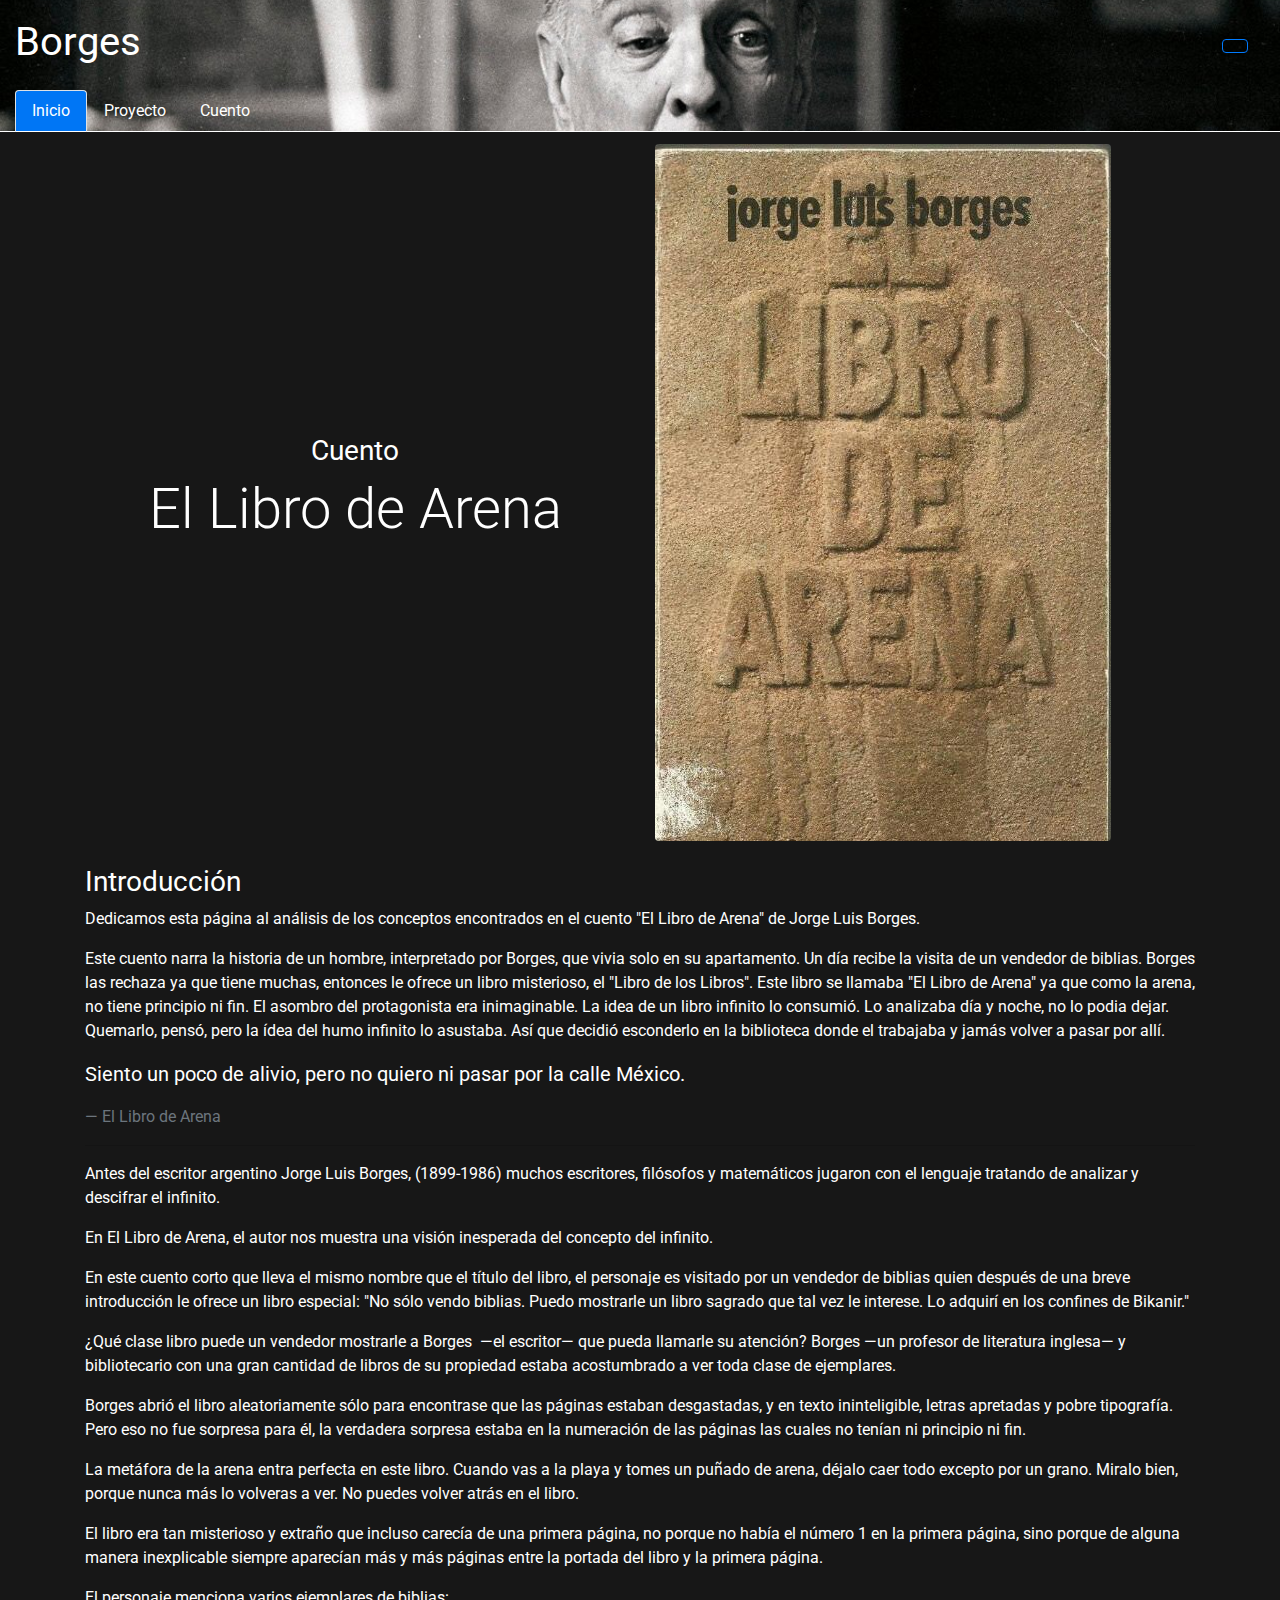
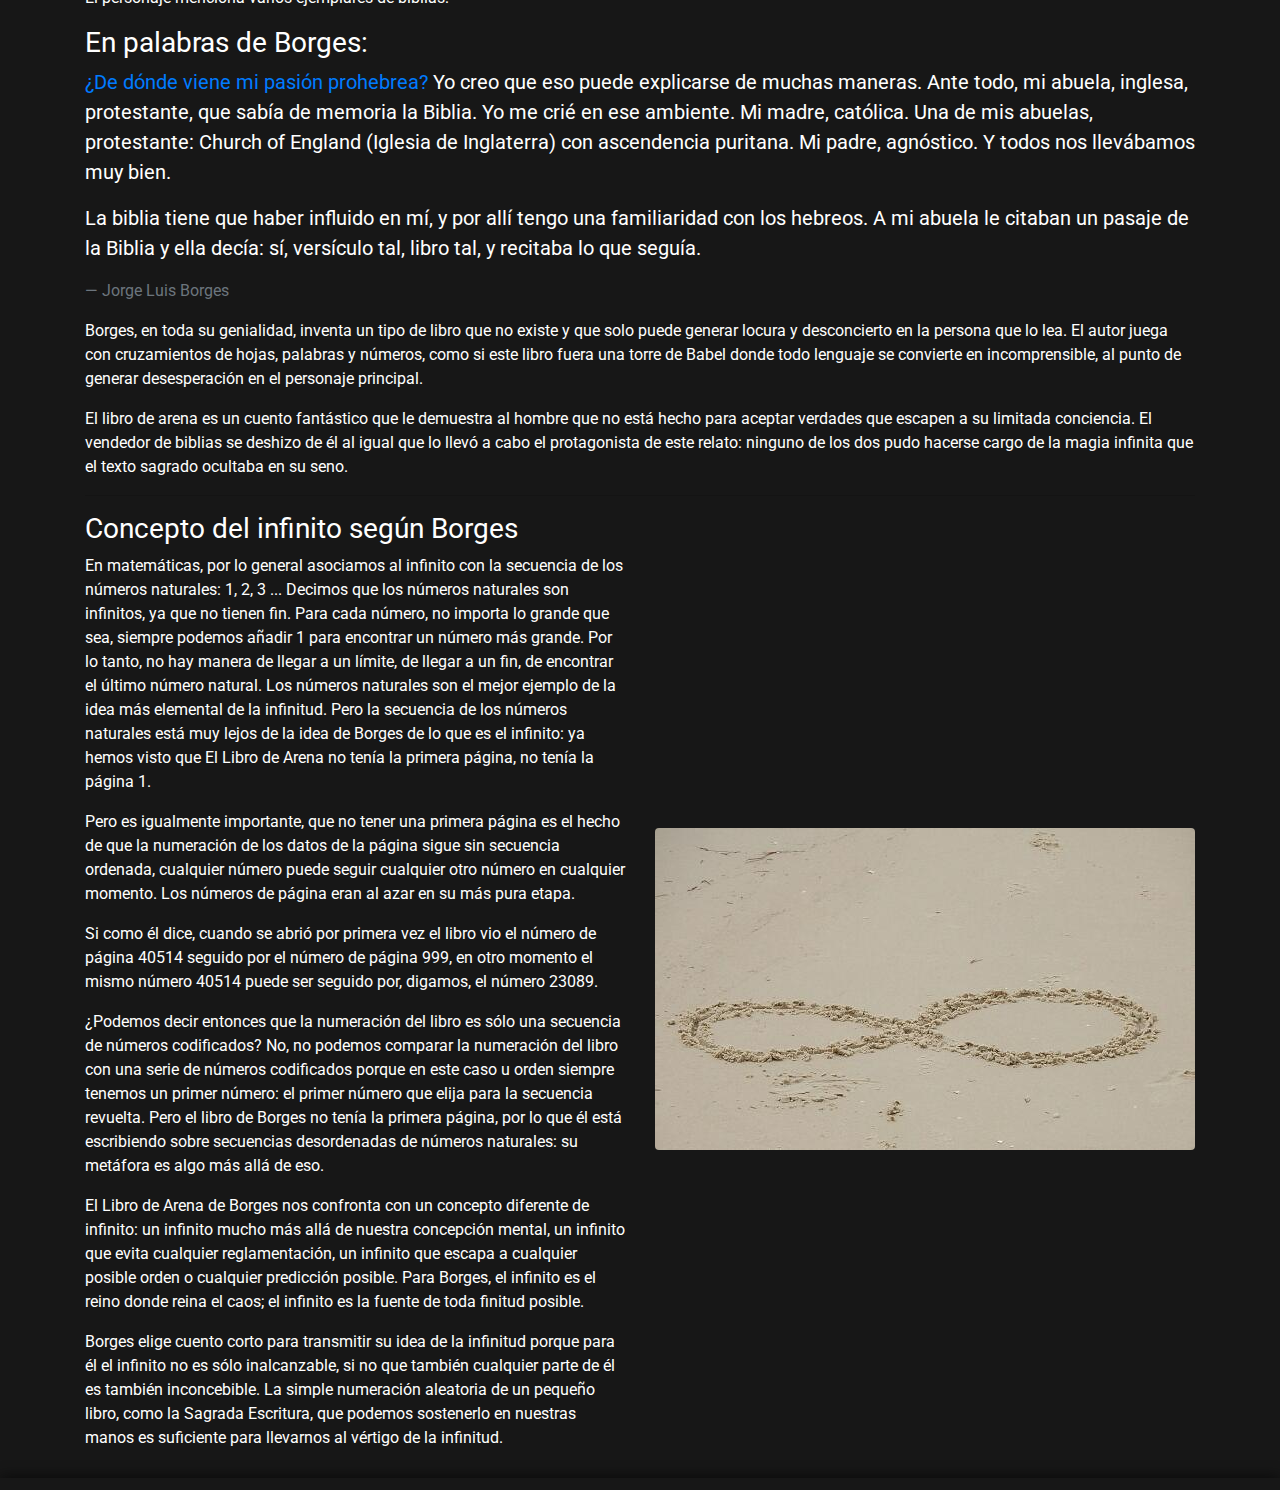
<file: htdocs/literatura/index.min.html>
<!DOCTYPE html><html lang="en"><head><meta charset="UTF-8"><meta name="viewport" content="width=device-width,initial-scale=1"><meta http-equiv="X-UA-Compatible" content="ie=edge"><meta name="description" content="Fermin Cirella website"><meta property="og:title" content="Borges - Literatura"><meta property="og:description" content="Fermin Cirella website"><meta property="og:image" content="https://fermin.ga/literatura/logo.jpg"><link rel="shortcut icon" href="../favicon.ico" type="image/x-icon"><link rel="stylesheet" href="https://stackpath.bootstrapcdn.com/bootstrap/4.1.1/css/bootstrap.min.css"><link href="https://fonts.googleapis.com/css?family=Roboto:300,400" rel="stylesheet"><link href="style.css?v=1.2" rel="stylesheet"><title>Borges - Literatura</title><style>.dark{background:#171717;color:#fff}.light{background:#fff;color:#171717}</style></head><body class="content dark"><style></style><header class="container-fluid borges"><div class="d-flex"><div><h1>Borges</h1></div><!--
            <div class="ml-auto row">
                <button type="button" onclick="mode()" class="btn btn-dark btn-sm">OSCURO</button>
            </div>--><div class="ml-auto row"><a class="btn" href="#disqus_thread"></a></div></div><div id="navbar"><ul class="nav nav-tabs" id="myTab" role="tablist"><li class="nav-item"><a class="nav-link active" id="home-tab" data-toggle="tab" href="#home" role="tab" aria-controls="home" aria-selected="true">Inicio</a></li><li class="nav-item"><a class="nav-link" id="profile-tab" data-toggle="tab" href="#profile" role="tab" aria-controls="profile" aria-selected="false">Proyecto</a></li><li class="nav-item"><a class="nav-link" id="contact-tab" data-toggle="tab" href="#contact" role="tab" aria-controls="contact" aria-selected="false">Cuento</a></li></ul></div></header><div class="tab-content" id="myTabContent"><div class="tab-pane fade show active" id="home" role="tabpanel" aria-labelledby="home-tab"><div class="content dark"><div class="container dark"><div class="row"><div class="col-sm"><h3 style="text-align:center">Cuento<br></h3><h2 style="text-align:center" class="display-4">El Libro de Arena<br></h2></div><div class="col-sm"><img src="1.jpeg" class="img-fluid rounded"></div></div><article><br><h3>Introducción</h3><p>Dedicamos esta página al análisis de los conceptos encontrados en el cuento "El Libro de Arena" de Jorge Luis Borges.</p><p>Este cuento narra la historia de un hombre, interpretado por Borges, que vivia solo en su apartamento. Un día recibe la visita de un vendedor de biblias. Borges las rechaza ya que tiene muchas, entonces le ofrece un libro misterioso, el "Libro de los Libros". Este libro se llamaba "El Libro de Arena" ya que como la arena, no tiene principio ni fin. El asombro del protagonista era inimaginable. La idea de un libro infinito lo consumió. Lo analizaba día y noche, no lo podia dejar. Quemarlo, pensó, pero la ídea del humo infinito lo asustaba. Así que decidió esconderlo en la biblioteca donde el trabajaba y jamás volver a pasar por allí.</p><blockquote class="blockquote"><p>Siento un poco de alivio, pero no quiero ni pasar por la calle México.</p><footer class="blockquote-footer">El Libro de Arena</footer></blockquote></article><hr class="dark"><article><p>Antes del escritor argentino Jorge Luis Borges, (1899-1986) muchos escritores, filósofos y matemáticos jugaron con el lenguaje tratando de analizar y descifrar el infinito.</p><p>En El Libro de Arena, el autor nos muestra una visión inesperada del concepto del infinito.</p><p>En este cuento corto que lleva el mismo nombre que el título del libro, el personaje es visitado por un vendedor de biblias quien después de una breve introducción le ofrece un libro especial: "No sólo vendo biblias. Puedo mostrarle un libro sagrado que tal vez le interese. Lo adquirí en los confines de Bikanir."</p><p>¿Qué clase libro puede un vendedor mostrarle a Borges  —el escritor— que pueda llamarle su atención? Borges —un profesor de literatura inglesa— y bibliotecario con una gran cantidad de libros de su propiedad estaba acostumbrado a ver toda clase de ejemplares.</p><p>Borges abrió el libro aleatoriamente sólo para encontrase que las páginas estaban desgastadas, y en texto ininteligible, letras apretadas y pobre tipografía. Pero eso no fue sorpresa para él, la verdadera sorpresa estaba en la numeración de las páginas las cuales no tenían ni principio ni fin.</p><p>La metáfora de la arena entra perfecta en este libro. Cuando vas a la playa y tomes un puñado de arena, déjalo caer todo excepto por un grano. Miralo bien, porque nunca más lo volveras a ver. No puedes volver atrás en el libro.</p><p>El libro era tan misterioso y extraño que incluso carecía de una primera página, no porque no había el número 1 en la primera página, sino porque de alguna manera inexplicable siempre aparecían más y más páginas entre la portada del libro y la primera página.</p><p>El personaje menciona varios ejemplares de biblias:</p><h3>En palabras de Borges:</h3><blockquote class="blockquote"><p style="text-align:left"><a href="#/" role="button" class="popovers" data-toggle="popover" title="" data-content="<a href='http1://www.lanueva.com/nota/2004-6-26-9-0-0-borges-la-biblia-y-los-militares' target='_blank' title='Diario La Nueva'>Diario La Nueva</a>" data-original-title="Fuente">¿De dónde viene mi pasión prohebrea?</a> Yo creo que eso puede explicarse de muchas maneras. Ante todo, mi abuela, inglesa, protestante, que sabía de memoria la Biblia. Yo me crié en ese ambiente. Mi madre, católica. Una de mis abuelas, protestante: Church of England (Iglesia de Inglaterra) con ascendencia puritana. Mi padre, agnóstico. Y todos nos llevábamos muy bien.</p><p>La biblia tiene que haber influido en mí, y por allí tengo una familiaridad con los hebreos. A mi abuela le citaban un pasaje de la Biblia y ella decía: sí, versículo tal, libro tal, y recitaba lo que seguía.</p><footer class="blockquote-footer">Jorge Luis Borges</footer></blockquote><p>Borges, en toda su genialidad, inventa un tipo de libro que no existe y que solo puede generar locura y desconcierto en la persona que lo lea. El autor juega con cruzamientos de hojas, palabras y números, como si este libro fuera una torre de Babel donde todo lenguaje se convierte en incomprensible, al punto de generar desesperación en el personaje principal.</p><p>El libro de arena es un cuento fantástico que le demuestra al hombre que no está hecho para aceptar verdades que escapen a su limitada conciencia. El vendedor de biblias se deshizo de él al igual que lo llevó a cabo el protagonista de este relato: ninguno de los dos pudo hacerse cargo de la magia infinita que el texto sagrado ocultaba en su seno.</p></article><hr class="dark"><article><div class="row"><div class="col-sm"><h3 style="text-align:left">Concepto del infinito según Borges</h3><p>En matemáticas, por lo general asociamos al infinito con la secuencia de los números naturales: 1, 2, 3 ... Decimos que los números naturales son infinitos, ya que no tienen fin. Para cada número, no importa lo grande que sea, siempre podemos añadir 1 para encontrar un número más grande. Por lo tanto, no hay manera de llegar a un límite, de llegar a un fin, de encontrar el último número natural. Los números naturales son el mejor ejemplo de la idea más elemental de la infinitud. Pero la secuencia de los números naturales está muy lejos de la idea de Borges de lo que es el infinito: ya hemos visto que El Libro de Arena no tenía la primera página, no tenía la página 1.</p><p>Pero es igualmente importante, que no tener una primera página es el hecho de que la numeración de los datos de la página sigue sin secuencia ordenada, cualquier número puede seguir cualquier otro número en cualquier momento. Los números de página eran al azar en su más pura etapa.</p><p>Si como él dice, cuando se abrió por primera vez el libro vio el número de página 40514 seguido por el número de página 999, en otro momento el mismo número 40514 puede ser seguido por, digamos, el número 23089.</p><p>¿Podemos decir entonces que la numeración del libro es sólo una secuencia de números codificados? No, no podemos comparar la numeración del libro con una serie de números codificados porque en este caso u orden siempre tenemos un primer número: el primer número que elija para la secuencia revuelta. Pero el libro de Borges no tenía la primera página, por lo que él está escribiendo sobre secuencias desordenadas de números naturales: su metáfora es algo más allá de eso.</p><p>El Libro de Arena de Borges nos confronta con un concepto diferente de infinito: un infinito mucho más allá de nuestra concepción mental, un infinito que evita cualquier reglamentación, un infinito que escapa a cualquier posible orden o cualquier predicción posible. Para Borges, el infinito es el reino donde reina el caos; el infinito es la fuente de toda finitud posible.</p><p>Borges elige cuento corto para transmitir su idea de la infinitud porque para él el infinito no es sólo inalcanzable, si no que también cualquier parte de él es también inconcebible. La simple numeración aleatoria de un pequeño libro, como la Sagrada Escritura, que podemos sostenerlo en nuestras manos es suficiente para llevarnos al vértigo de la infinitud.</p></div><div class="col-sm"><center><img src="2.jpeg" class="img-fluid rounded"></center></div></div></article><!--http://menteocupada.com/articulo-el-curioso-infinito-de-jorge_luis-borges.htm--><article class="dark"><h3></h3></article></div></div></div><div class="tab-pane fade" id="profile" role="tabpanel" aria-labelledby="profile-tab"><div class="container content"><h3>Proyecto: cambiar algo</h3><ul><h4>Planificación</h4><li><b>¿Qué hacer?</b>: Un proyecto donde analicemos el cuento</li><li><b>¿Para qué?</b>: Para promover las ideas de Borges y sus pensamientos</li><li><b>¿A quiénes?</b>: A personas interesadas a leer</li><li><b>¿Con quién?</b>: -</li><li><b>¿Dónde?</b>: En nuestra página web</li><li><b>¿Cuándo?</b>: -</li><li><b>¿Cómo?</b>: Investigación realizada y plasmada en nuestra web</li><li><b>Evaluación</b></li></ul><ul><h4>Presentación</h4><li><b>Diagnóstico, ¿qué hacer?, analizar la realidad</b><br>Existe una distancia entre el autor y el lector. Queremos acortar esa distancia aportando distintas interpretaciones de este cuento.<br>Actualmente, el método de escritura de Borges les resulta poco interesante y complejo para las mentes jóvenes. Queremos cambiar esto demostrando que es lo que esconde esa mágica escritura de este autor, y asi no se tenga una sola mirada de este tipo de historias que pueden resultar aburridas.</li><li><b>Fundamentos, ¿por qué?</b><br>Lo hacemos para compartir con las personas las ideas que Borges recitó en el cuento sobre el infinito.</li><li><b>Objetivos, metas:</b><br>Lograr que las ideas de alegoría y los símbolos puedan encontrarse en los cuentos que los presenten.</li><li><b>Metodología, ¿cómo?:</b><br>Lo realizamos en una página web donde plasmamos la Investigación</li><li><b>Recursos humanos y materiales, ¿con/a quiénes?:</b><br>Este proyecto fue realizado por los alumnos de 6° año de la escuela de enseñanza secundaria agrotécnica (EESA) N°4756 de Vedia, Buenos Aires:<br><b>Fermín Cirella, Enzo Coria, Valentin Tognoli y Juan Manuel Laugero.</b><br>Utilizamos el internet como medio para comunicar nuestro proyecto realizado por nosotros y con Investigación de distitntas fuentes.</li><li><b>Evaluación, estadísticas</b><br><small>Comentarios y contador de visitas</small></li></ul></div></div><div class="tab-pane fade" id="contact" role="tabpanel" aria-labelledby="contact-tab"><div class="content"><div class="container"><div class="embed-responsive embed-responsive-16by9"><iframe class="embed-responsive-item" width="560" height="315" src="https://www.youtube.com/embed/9nwYVgqAMDw?rel=0" frameborder="0" allow="autoplay; encrypted-media" allowfullscreen></iframe></div><br><p>Jorge Luis Borges ...thy rope of sands... George Herbert (1593-1623)</p><p>La l&iacute;nea consta de un n&uacute;mero infinito de puntos; el plano, de un n&uacute;mero infinito de l&iacute;neas; el volumen, de un n&uacute;mero infinito de planos; el hipervolumen, de un n&uacute;mero infinito de vol&uacute;menes... No, decididamente no es &eacute;ste, more geom&eacute;trico, el mejor modo de iniciar mi relato. Afirmar que es ver&iacute;dico es ahora una convenci&oacute;n de todo relato fant&aacute;stico; el m&iacute;o, sin embargo, es ver&iacute;dico.</p><p>Yo vivo solo, en un cuarto piso de la calle Belgrano. Har&aacute; unos meses, al atardecer, o&iacute; un golpe en la puerta. Abr&iacute; y entr&oacute; un desconocido. Era un hombre alto, de rasgos desdibujados. Acaso mi miop&iacute;a los vio as&iacute;. Todo su aspecto era de pobreza decente. Estaba de gris y tra&iacute;a una valija gris en la mano. En seguida sent&iacute; que era extranjero. Al principio lo cre&iacute; viejo; luego advert&iacute; que me hab&iacute;a enga&ntilde;ado su escaso pelo rubio, casi blanco, a la manera escandinava. En el curso de nuestra conversaci&oacute;n, que no durar&iacute;a una hora, supe que proced&iacute;a de las Orcadas.</p><p>Le se&ntilde;al&eacute; una silla. El hombre tard&oacute; un rato en hablar. Exhalaba melancol&iacute;a, como yo ahora.</p><p>- Vendo biblias - me dijo.</p><p>No sin pedanter&iacute;a le contest&eacute;:</p><p>- En esta casa hay algunas biblias inglesas, incluso la primera, la de John Wiclif. Tengo asimismo la de Cipriano de Valera, la de Lutero, que literariamente es la peor, y un ejemplar latino de la Vulgata. Como usted ve, no son precisamente biblias lo que me falta.</p><p>Al cabo de un silencio me contest&oacute;:</p><p>- No s&oacute;lo vendo biblias. Puedo mostrarle un libro sagrado que tal vez le interese. Lo adquir&iacute; en los confines de Bikanir.</p><p>Abri&oacute; la valija y lo dej&oacute; sobre la mesa. Era un volumen en octavo, encuadernado en tela. Sin duda hab&iacute;a pasado por muchas manos. Lo examin&eacute;; su inusitado peso me sorprendi&oacute;. En el lomo dec&iacute;a Holy Writ y abajo Bombay.</p><p>- Ser&aacute; del siglo diecinueve - observ&eacute;.</p><p>- No s&eacute;. No lo he sabido nunca - fue la respuesta.</p><p>Lo abr&iacute; al azar. Los caracteres me eran extra&ntilde;os. Las p&aacute;ginas, que me parecieron gastadas y de pobre tipograf&iacute;a, estaban impresas a dos columnas a la manera de una biblia. El texto era apretado y estaba ordenado en vers&iacute;culos. En el &aacute;ngulo superior de las p&aacute;ginas hab&iacute;a cifras ar&aacute;bigas. Me llam&oacute; la atenci&oacute;n que la p&aacute;gina par llevara el n&uacute;mero (digamos) 40.514 y la impar, la siguiente, 999. La volv&iacute;; el dorso estaba numerado con ocho cifras. Llevaba una peque&ntilde;a ilustraci&oacute;n, como es de uso en los diccionarios: un ancla dibujada a la pluma, como por la torpe mano de un ni&ntilde;o.</p><p>Fue entonces que el desconocido me dijo:</p><p>- M&iacute;rela bien. Ya no la ver&aacute; nunca m&aacute;s.</p><p>Hab&iacute;a una amenaza en la afirmaci&oacute;n, pero no en la voz.</p><p>Me fij&eacute; en el lugar y cerr&eacute; el volumen. Inmediatamente lo abr&iacute;. En vano busqu&eacute; la figura del ancla, hoja tras hoja. Para ocultar mi desconcierto, le dije:</p><p>- Se trata de una versi&oacute;n de la Escritura en alguna lengua indost&aacute;nica, &iquest;no es verdad?</p><p>- No - me replic&oacute;.</p><p>Luego baj&oacute; la voz como para confiarme un secreto:</p><p>- Lo adquir&iacute; en un pueblo de la llanura, a cambio de una rupias y de la Biblia. Su poseedor no sab&iacute;a leer. Sospecho que en el Libro de los Libros vio un amuleto. Era de la casta m&aacute;s baja; la gente no pod&iacute;a pisar su sombra, sin contaminaci&oacute;n. Me dijo que su libro se llamaba el Libro de Arena, porque ni el libro ni la arena tienen ni principio ni fin.</p><p>Me pidi&oacute; que buscara la primera hoja.</p><p>Apoy&eacute; la mano izquierda sobre la portada y abr&iacute; con el dedo pulgar casi pegado al &iacute;ndice. Todo fue in&uacute;til: siempre se interpon&iacute;an varias hojas entre la portada y la mano. Era como si brotaran del libro.</p><p>- Ahora busque el final.</p><p>Tambi&eacute;n fracas&eacute;; apenas logr&eacute; balbucear con una voz que no era la m&iacute;a:</p><p>- Esto no puede ser.</p><p>Siempre en voz baja el vendedor de biblias me dijo:</p><p>- No puede ser, pero es. El n&uacute;mero de p&aacute;ginas de este libro es exactamente infinito. Ninguna es la primera; ninguna la &uacute;ltima. No s&eacute; por qu&eacute; est&aacute;n numeradas de ese modo arbitrario. Acaso para dar a entender que los t&eacute;rminos de una serie infinita admiten cualquier n&uacute;mero.</p><p>Despu&eacute;s, como si pensara en voz alta:</p><p>- Si el espacio es infinito estamos en cualquier punto del espacio. Si el tiempo es infinito estamos en cualquier punto del tiempo.</p><p>Sus consideraciones me irritaron. Le pregunt&eacute;:</p><p>- &iquest;Usted es religioso, sin duda?</p><p>- S&iacute;, soy presbiteriano. Mi conciencia est&aacute; clara. Estoy seguro de no haber estafado al nativo cuando le di la Palabra del Se&ntilde;or a trueque de su libro diab&oacute;lico.</p><p>Le asegur&eacute; que nada ten&iacute;a que reprocharse, y le pregunt&eacute; si estaba de paso por estas tierras. Me respondi&oacute; que dentro de unos d&iacute;as pensaba regresar a su patria. Fue entonces cuando supe que era escoc&eacute;s, de las islas Orcadas. Le dije que a Escocia yo la quer&iacute;a personalmente por el amor de Stevenson y de Hume.</p><p>- Y de Robbie Burns - corrigi&oacute;.</p><p>Mientras habl&aacute;bamos yo segu&iacute;a explorando el libro infinito. Con falsa indiferencia le pregunt&eacute;:</p><p>- &iquest;Usted se propone ofrecer este curioso esp&eacute;cimen al Museo Brit&aacute;nico?</p><p>- No. Se lo ofrezco a usted - me replic&oacute;, y fij&oacute; una suma elevada.</p><p>Le respond&iacute;, con toda verdad, que esa suma era inaccesible para m&iacute; y me qued&eacute; pensando. Al cabo de unos pocos minutos hab&iacute;a urdido mi plan.</p><p>- Le propongo un canje - le dije -. Usted obtuvo este volumen por unas rupias y por la Escritura Sagrada; yo le ofrezco el monto de mi jubilaci&oacute;n, que acabo de cobrar, y la Biblia de Wiclif en letra g&oacute;tica. La hered&eacute; de mis padres.</p><p>- A black letter Wiclif - murmur&oacute;.</p><p>Fui a mi dormitorio y le traje el dinero y el libro. Volvi&oacute; las hojas y estudi&oacute; la car&aacute;tula con fervor de bibli&oacute;filo.</p><p>- Trato hecho - me dijo.</p><p>Me asombr&oacute; que no regateara. S&oacute;lo despu&eacute;s comprender&iacute;a que hab&iacute;a entrado en mi casa con la decisi&oacute;n de vender el libro. No cont&oacute; los billetes, y los guard&oacute;.</p><p>Hablamos de la India, de las Orcadas y de los jarls noruegos que las rigieron. Era de noche cuando el hombre se fue. No he vuelto a verlo ni s&eacute; su nombre.</p><p>Pens&eacute; guardar el Libro de Arena en el hueco que hab&iacute;a dejado el Wiclif, pero opt&eacute; al fin por esconderlo detr&aacute;s de unos vol&uacute;menes descabalados de Las Mil y Una Noches.</p><p>Me acost&eacute; y no dorm&iacute;. A las tres o cuatro de la ma&ntilde;ana prend&iacute; la luz. Busqu&eacute; el libro imposible, y volv&iacute; las hojas. En una de ellas vi grabada una m&aacute;scara. El &aacute;ngulo llevaba una cifra, ya no s&eacute; cual, elevada a la novena potencia.</p><p>No mostr&eacute; a nadie mi tesoro. A la dicha de poseerlo se agreg&oacute; el temor de que lo robaran, y despu&eacute;s el recelo de que no fuera verdaderamente infinito. Esas dos inquietudes agravaron mi ya vieja misantrop&iacute;a. Me quedaban unos amigos; dej&eacute; de verlos. Prisionero del Libro, casi no me asomaba a la calle. Examin&eacute; con una lupa el gastado lomo y las tapas, y rechac&eacute; la posibilidad de alg&uacute;n artificio. Comprob&eacute; que las peque&ntilde;as ilustraciones distaban dos mil p&aacute;ginas una de otra. Las fui anotando en una libreta alfab&eacute;tica, que no tard&eacute; en llenar. Nunca se repitieron. De noche, en los escasos intervalos que me conced&iacute;a el insomnio, so&ntilde;aba con el libro.</p><p>Declinaba el verano, y comprend&iacute; que el libro era monstruoso. De nada me sirvi&oacute; considerar que no menos monstruoso era yo, que lo percib&iacute;a con ojos y lo palpaba con diez dedos con u&ntilde;as. Sent&iacute; que era un objeto de pesadilla, una cosa obscena que infamaba y corromp&iacute;a la realidad.</p><p>Pens&eacute; en el fuego, pero tem&iacute; que la combusti&oacute;n de un libro infinito fuera parejamente infinita y sofocara de humo al planeta.</p><p>Record&eacute; haber le&iacute;do que el mejor lugar para ocultar una hoja es un bosque. Antes de jubilarme trabajaba en la Biblioteca Nacional, que guarda novecientos mil libros; s&eacute; que a mano derecha del vest&iacute;bulo una escalera curva se hunde en el s&oacute;tano, donde est&aacute;n los peri&oacute;dicos y los mapas. Aprovech&eacute; un descuido de los empleados para perder el Libro de Arena en uno de los h&uacute;medos anaqueles. Trat&eacute; de no fijarme a qu&eacute; altura ni a qu&eacute; distancia de la puerta.</p><p>Siento un poco de alivio, pero no quiero ni pasar por la calle M&eacute;xico.</p></div></div></div></div><script src="https://code.jquery.com/jquery-3.3.1.slim.min.js" integrity="sha384-q8i/X+965DzO0rT7abK41JStQIAqVgRVzpbzo5smXKp4YfRvH+8abtTE1Pi6jizo" crossorigin="anonymous"></script><script src="https://cdnjs.cloudflare.com/ajax/libs/popper.js/1.14.3/umd/popper.min.js" integrity="sha384-ZMP7rVo3mIykV+2+9J3UJ46jBk0WLaUAdn689aCwoqbBJiSnjAK/l8WvCWPIPm49" crossorigin="anonymous"></script><script src="https://stackpath.bootstrapcdn.com/bootstrap/4.1.1/js/bootstrap.min.js" integrity="sha384-smHYKdLADwkXOn1EmN1qk/HfnUcbVRZyYmZ4qpPea6sjB/pTJ0euyQp0Mk8ck+5T" crossorigin="anonymous"></script><script>$(document).ready(function(){$("[data-toggle=popover]").popover({html:!0})})</script><script>function mode(){$(".container").toggleClass("light dark"),$(".content").toggleClass("light dark"),$("hr").toggleClass("dark light"),$(".btn").toggleClass("btn-dark btn-light"),$("#disqus_thread").toggleClass("light dark"),isDark=!isDark,isDark===!0?$(".btn").text(light):isDark===!1&&$(".btn").text(dark)}var light="CLARO",dark="OSCURO",isDark=!1</script><script src="//www.powr.io/powr.js?external-type=html"></script><div class="powr-hit-counter" id="4415ea43_1530124996"></div><div id="disqus_wrapper"><div id="disqus_thread" class="container dark"></div></div><script>(function(){var e=document,t=e.createElement("script");t.src="https://fermin-ga.disqus.com/embed.js",t.setAttribute("data-timestamp",+new Date),(e.head||e.body).appendChild(t)})()</script><noscript>Please enable JavaScript to view the <a href="https://disqus.com/?ref_noscript">comments powered by Disqus.</a></noscript><script id="dsq-count-scr" src="//fermin-ga.disqus.com/count.js" async></script></body></html>
</file>
<file: style.css>
header {
  padding: 18px;
  color: white;
  border-bottom: solid #202020 1px;
  background-color: #171717;
  background-size: cover;
}

header.borges {
  color: white;
  border-bottom: solid white 1px;
  background-image: url(avatar.jpg);
  background-repeat: no-repeat;
  background-size: cover;
  background-position-y: 25%;
}

header.arena {
  text-shadow: black 5px 5px 5px;
  color: white;
  border-bottom: solid black 1px;
  background-image: url(1.jpeg);
  background-repeat: no-repeat;
  background-size: cover;
  background-position-y: 73%;
}

#navbar {
  padding-top: 16px;
  margin-bottom: -18px;
}

.nav-tabs {
  border-bottom: 0px;
}

.nav-tabs .nav-link.active {
  color: #ffffff;
  background-color: rgb(0, 118, 245);
  border-color: #dee2e6 #dee2e6 #fff;
}

.nav-tabs .nav-link {
  color: #ffffff;
}

div.container {
  text-align: left;
  padding-top: 12px;
}

h1,
h2,
h3,
h4,
h5,
h6,
p,
a {
  font-family: 'Roboto', sans-serif;
}

h1,
h2,
h3 {
  font-weight: 400;
}

h4,
h5,
h6 {
  font-weight: 300;
}

p {
  font-weight: 400;
}

.btn {
  border: 1px solid;
  margin-right: 32px;
}

.row {
  display: flex;
  align-items: center;
}

a.header {
  color: white;
  text-decoration-line: underline;
}

ul {
  text-align: left;
}

#disqus_wrapper {
  -webkit-box-shadow: 0px 0px 15px 0px rgba(0, 0, 0, 0.75);
  -moz-box-shadow: 0px 0px 15px 0px rgba(0, 0, 0, 0.75);
  box-shadow: 0px 0px 15px 0px rgba(0, 0, 0, 0.75);
  background-color: #171717;
}

#disqus_wrapper {
  margin-top: 12px;
}

#cuento {
  display: table-caption;
}
</file>
<file: htdocs/literatura/style.css>
header {
  padding: 18px;
  color: white;
  border-bottom: solid #202020 1px;
  background-color: #171717;
  background-size: cover;
}

header.borges {
  color: white;
  border-bottom: solid white 1px;
  background-image: url(avatar.jpg);
  background-repeat: no-repeat;
  background-size: cover;
  background-position-y: 25%;
}

header.arena {
  text-shadow: black 5px 5px 5px;
  color: white;
  border-bottom: solid black 1px;
  background-image: url(1.jpeg);
  background-repeat: no-repeat;
  background-size: cover;
  background-position-y: 73%;
}

#navbar {
  padding-top: 16px;
  margin-bottom: -18px;
}

.nav-tabs {
  border-bottom: 0px;
}

.nav-tabs .nav-link.active {
  color: #ffffff;
  background-color: rgb(0, 118, 245);
  border-color: #dee2e6 #dee2e6 #fff;
}

.nav-tabs .nav-link {
  color: #ffffff;
}

div.container {
  text-align: left;
  padding-top: 12px;
}

h1,
h2,
h3,
h4,
h5,
h6,
p,
a {
  font-family: 'Roboto', sans-serif;
}

h1,
h2,
h3 {
  font-weight: 400;
}

h4,
h5,
h6 {
  font-weight: 300;
}

p {
  font-weight: 400;
}

.btn {
  border: 1px solid;
  margin-right: 32px;
}

.row {
  display: flex;
  align-items: center;
}

a.header {
  color: white;
  text-decoration-line: underline;
}

ul {
  text-align: left;
}

#disqus_wrapper {
  -webkit-box-shadow: 0px 0px 15px 0px rgba(0, 0, 0, 0.75);
  -moz-box-shadow: 0px 0px 15px 0px rgba(0, 0, 0, 0.75);
  box-shadow: 0px 0px 15px 0px rgba(0, 0, 0, 0.75);
  background-color: #171717;
}

#disqus_wrapper {
  margin-top: 12px;
}

#cuento {
  display: table-caption;
}
</file>
